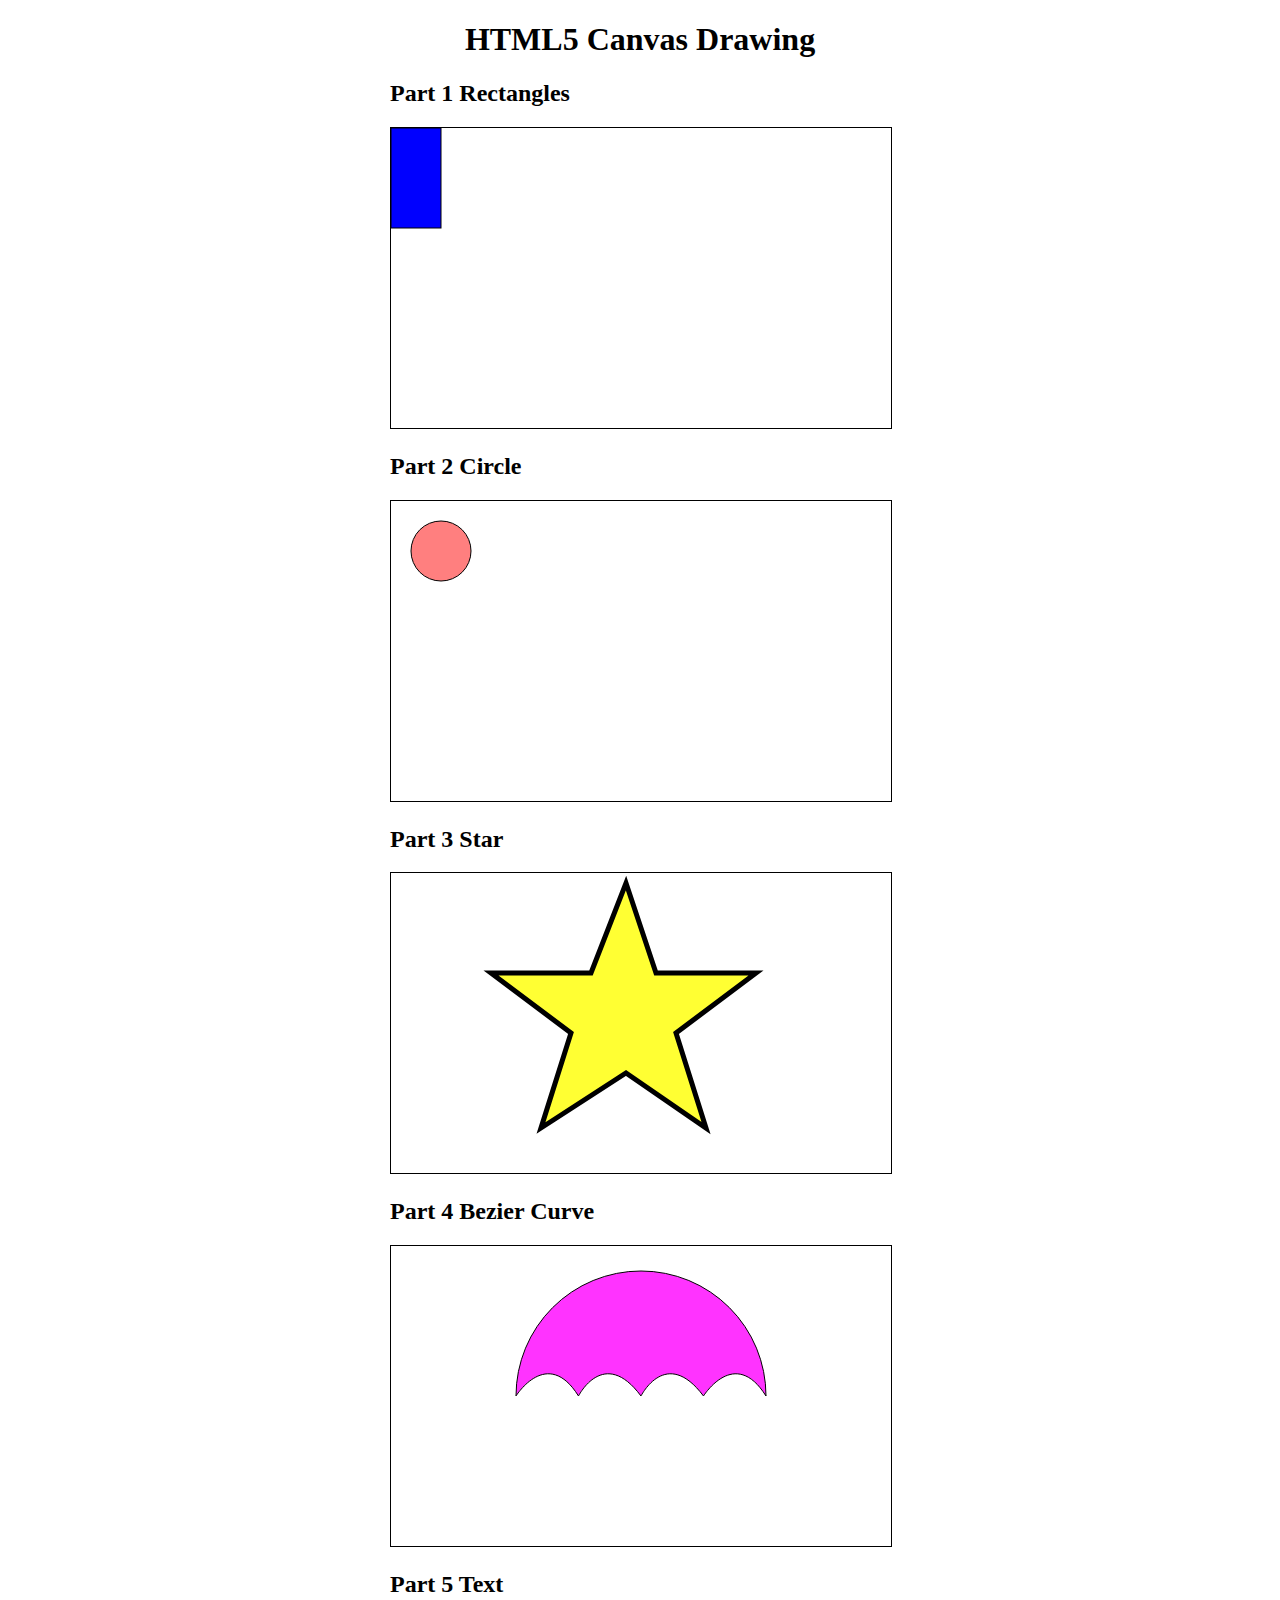
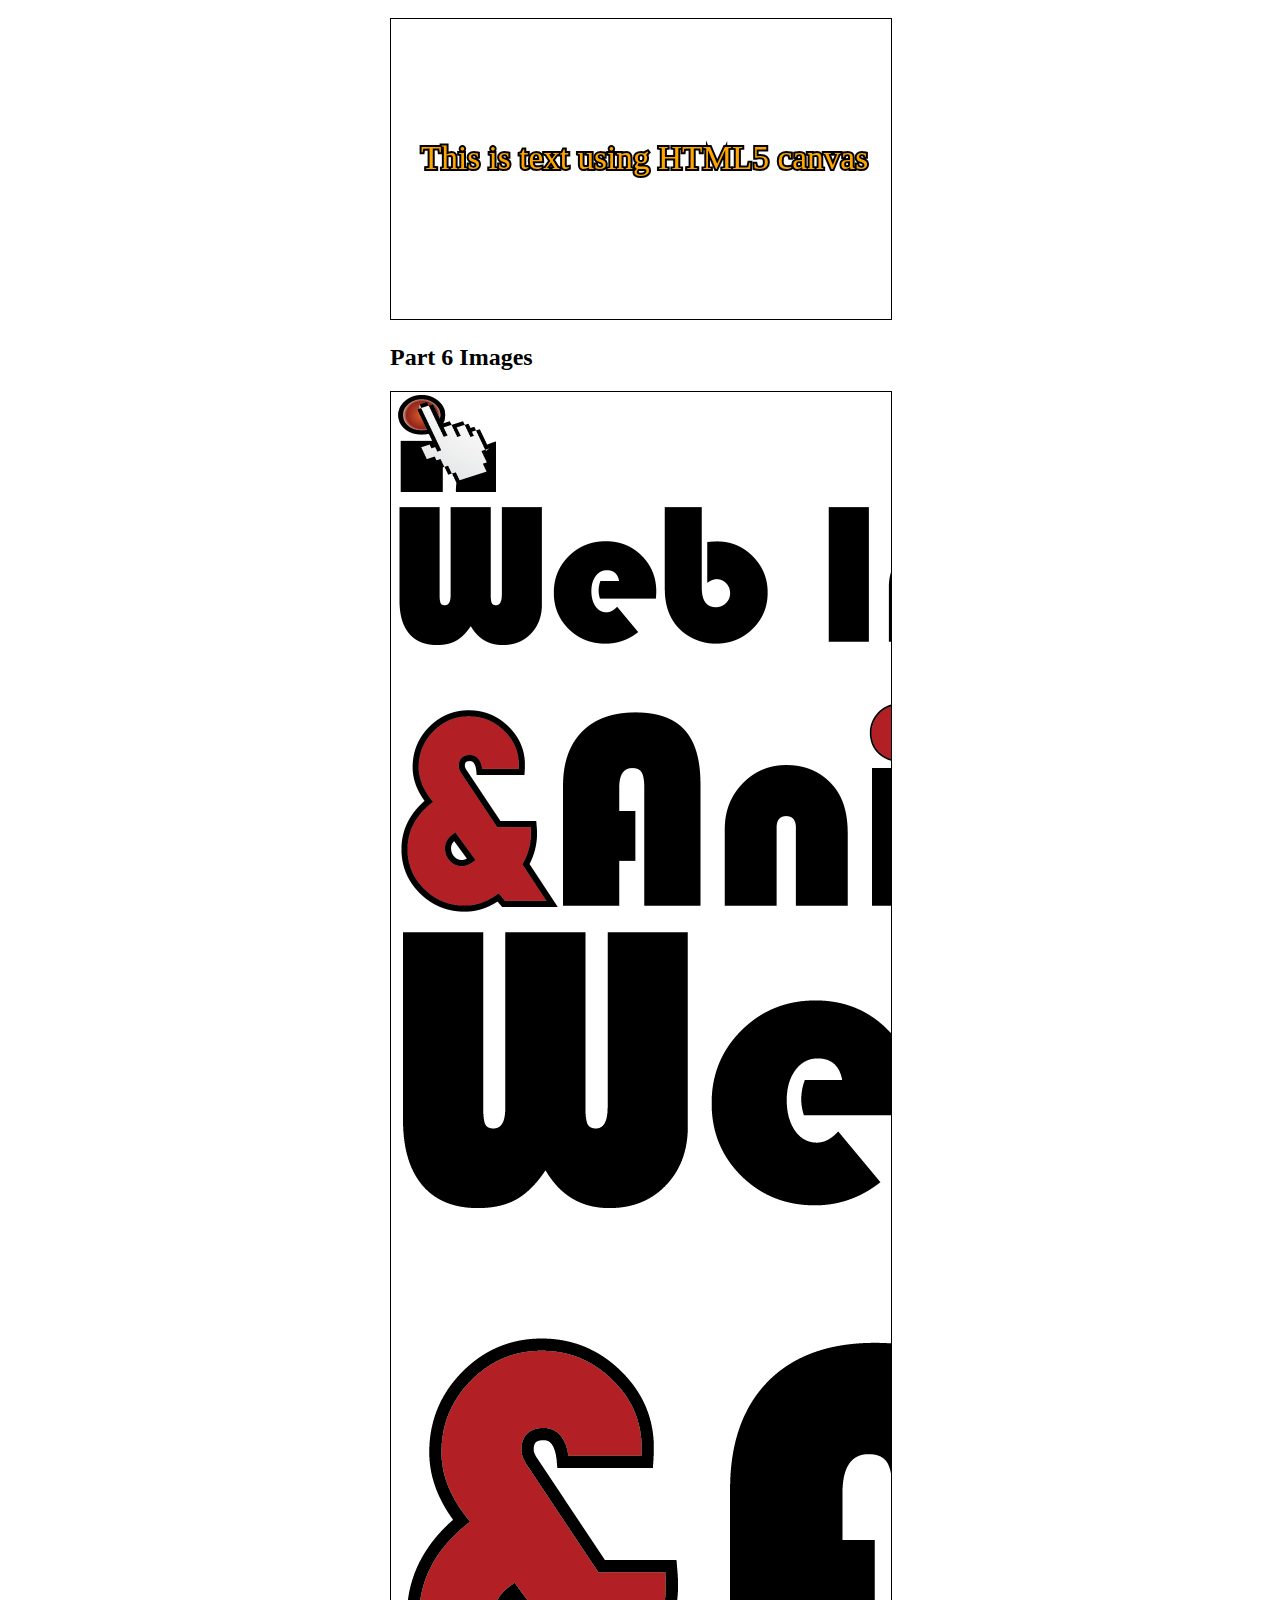
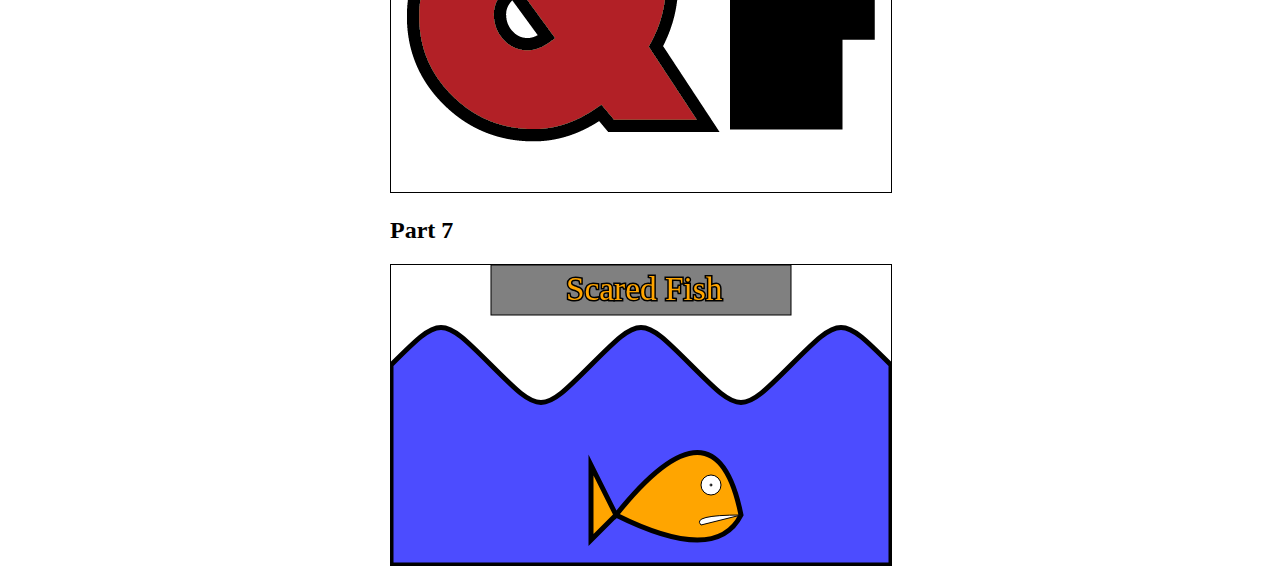
<file: Week1/Homework 1 Files/index.html>
<!doctype html>
<html>
<head>
    <title>HTML5 Drawing</title>
    <script type="text/javascript" src="includes/modernizr.js"></script>
    <script src="js/main.js"></script>
    <style type="text/css"> 
    	body {
    		width: 500px;
	    	margin: 0 auto;
    	}
    	body div h1{
	    	text-align: center;
    	}
	    canvas {
		    border: solid black 1px;
	    }
	    img {
		    display: none;
	    }
    </style>
</head>
<body>
    <div id="container">
        <h1>HTML5 Canvas Drawing</h1>
    </div>
    <!-- created my first ever canvas! -->
    <section>
    <h2>Part 1 Rectangles</h2>
	    <canvas id="canvasPart1" width="500" height="300">
	    	
	    	Your Browser does not support canvas
	    </canvas>
	</section>
	
	<section>
    <h2>Part 2 Circle</h2>
	    <canvas id="canvasPart2" width="500" height="300">
	    	
	    	Your Browser does not support canvas
	    </canvas>
	</section>
	
    <section>
    <h2>Part 3 Star</h2>
	    <canvas id="canvasPart3" width="500" height="300">
	    	
	    	Your Browser does not support canvas
	    </canvas>
	</section>
	
    <section>
    <h2>Part 4 Bezier Curve</h2>
	    <canvas id="canvasPart4" width="500" height="300">
	    	
	    	Your Browser does not support canvas
	    </canvas>
	</section>
	
    <section>
    <h2>Part 5 Text</h2>
	    <canvas id="canvasPart5" width="500" height="300">
	    	
	    	Your Browser does not support canvas
	    </canvas>
	</section>
	
    <section>
    <h2>Part 6 Images</h2>
	    <canvas id="canvasPart6" width="500" height="1400">
	    	
	    	Your Browser does not support canvas
	    </canvas>
	    <img id="img1" src="image/logo.png" alt="logo" width="3300" height="1088">
	</section>
	
    <section>
    <h2>Part 7</h2>
	    <canvas id="canvasPart7" width="500" height="300">
	    	
	    	Your Browser does not support canvas
	    </canvas>
	</section>
	

</body>
</html>
</file>
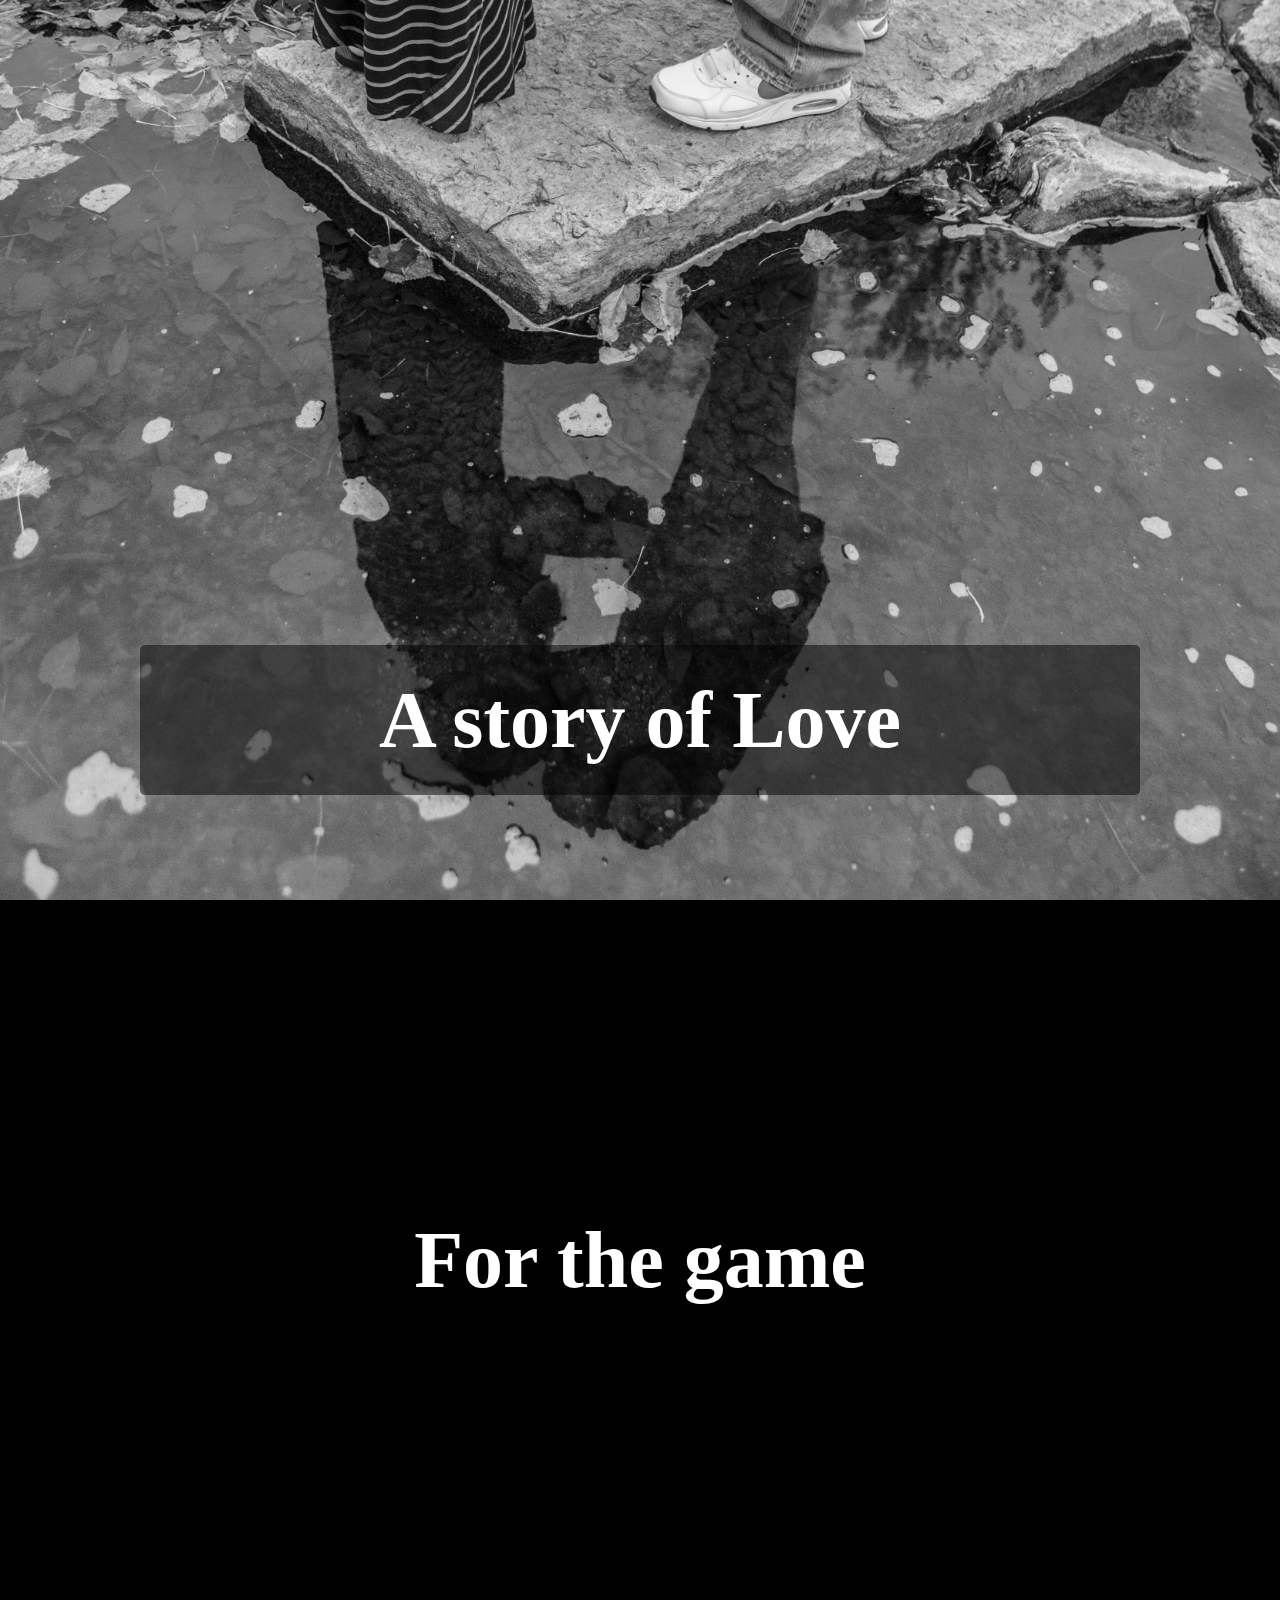
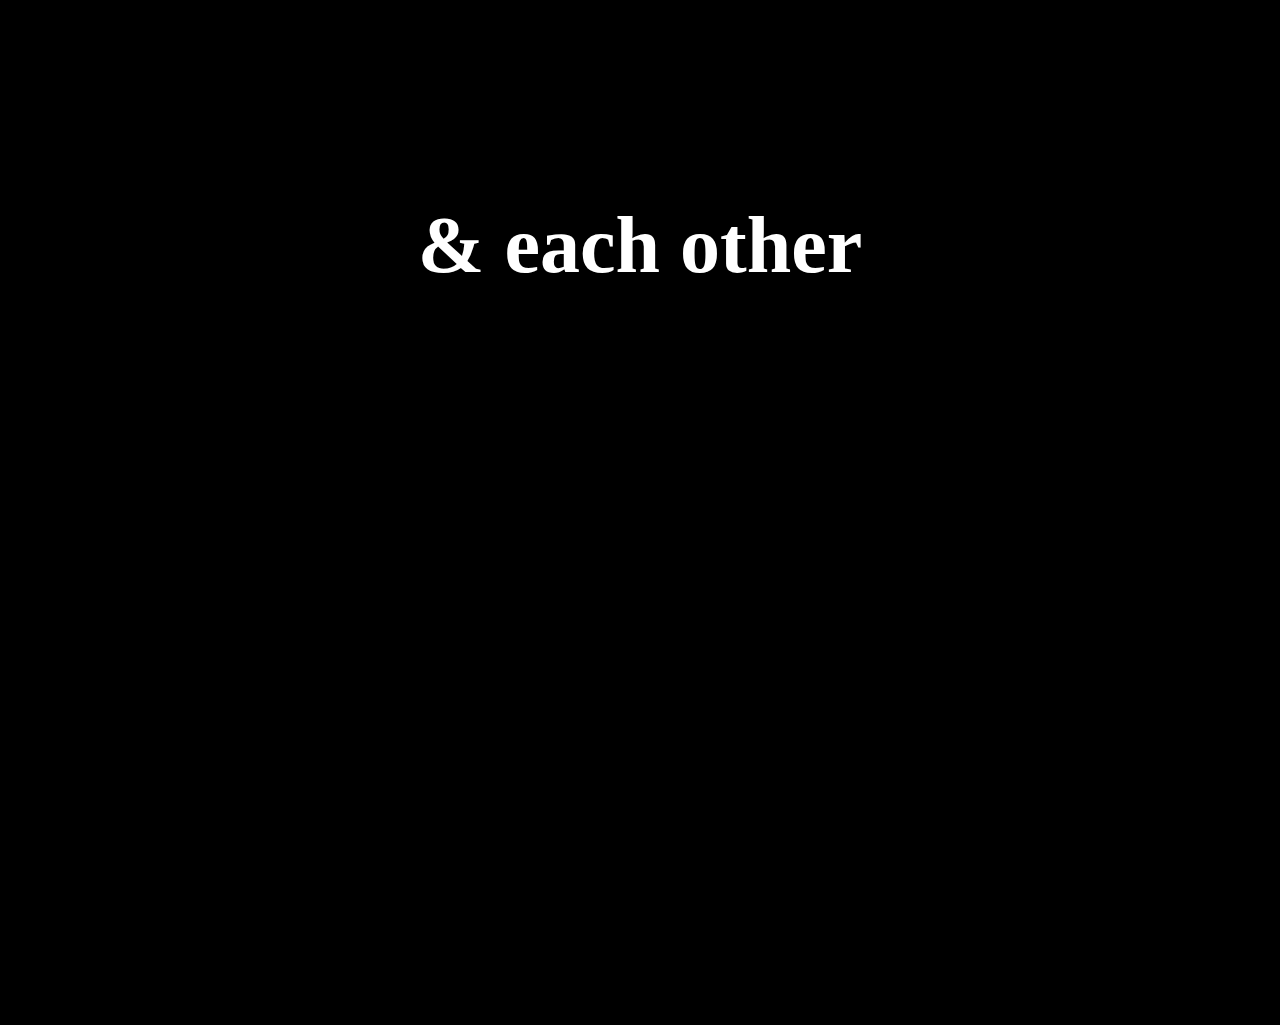
<file: Week3/Example/index.html>
<!doctype html>
<html lang="en">
<head>
	<meta charset="UTF-8" />
	<title>Stellar.JS Demo</title>
	<link rel="stylesheet" href="css/style.css" title="mainStyle" type="text/css" media="screen" charset="utf-8">
	<link rel="stylesheet" href="css/normalize.css" title="normalize" type="text/css" media="screen" charset="utf-8">
	<script src="js/jquery-1.11.0.min.js"></script>
	<script type="text/javascript" src="js/jquery.stellar.min.js"></script>
	<script>
		$(function(){
		    $.stellar({
			    responsive: true,
			    horizontalScrolling: false,
				verticalScrolling: true
				
		    });
		});
	</script>
</head>
<body>
	<div id="wrap">
		<section id="one" class="bgPic" data-stellar-background-ratio=".2">
			<div data-stellar-ratio="3">
				<h1>A story of Love</h1>
			</div>
		</section>
	
		<section id="two" class="bgPic" data-stellar-background-ratio=".3" >
			<div data-stellar-ratio="3">
				<h1>For the game</h1>
			</div>
		</section>
	
		<section id="three" class="bgPic" data-stellar-background-ratio=".5">
			<div data-stellar-ratio="3" >
				<h1>& each other</h1>
			</div>
		</section>
	</div>
		<footer>
			
		</footer>
</body>
</html>
</file>
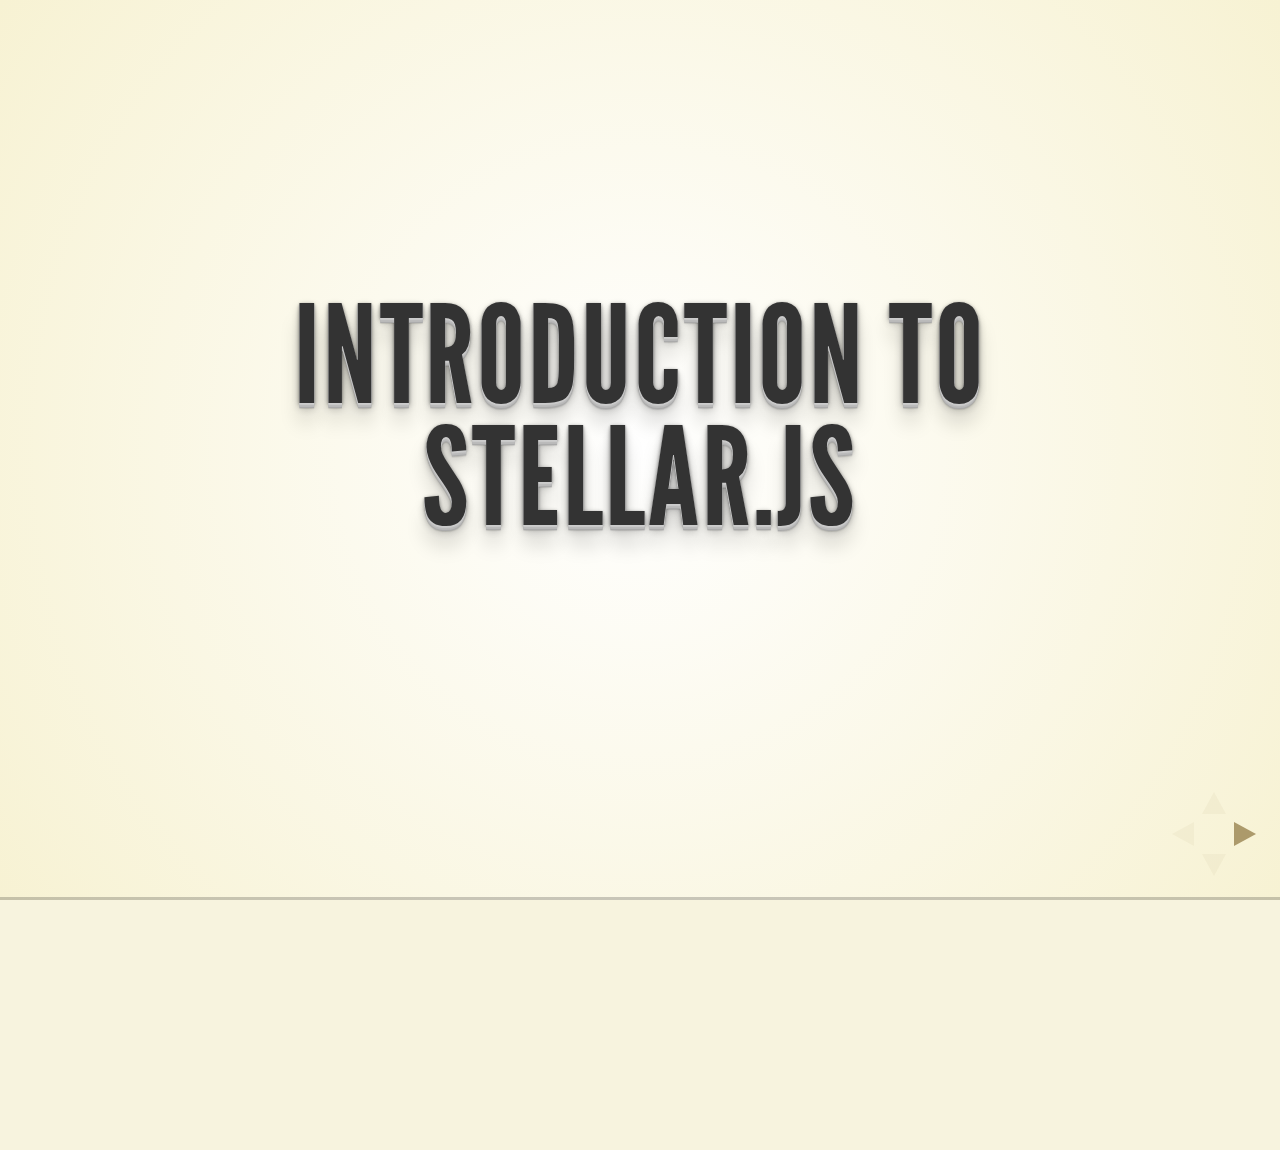
<file: Week3/Presentaion/presentaion.html>
<!doctype html>
<html lang="en">

	<head>
		<meta charset="utf-8">

		<title>reveal.js - The HTML Presentation Framework</title>

		<meta name="description" content="A framework for easily creating beautiful presentations using HTML">
		<meta name="author" content="Hakim El Hattab">

		<meta name="apple-mobile-web-app-capable" content="yes" />
		<meta name="apple-mobile-web-app-status-bar-style" content="black-translucent" />

		<meta name="viewport" content="width=device-width, initial-scale=1.0, maximum-scale=1.0, user-scalable=no">

		<link rel="stylesheet" href="css/reveal.min.css">
		<link rel="stylesheet" href="css/theme/default.css" id="theme">

		<!-- For syntax highlighting -->
		<link rel="stylesheet" href="lib/css/styles/sunburst.css">

		<!-- If the query includes 'print-pdf', use the PDF print sheet -->
		<script>
			document.write( '<link rel="stylesheet" href="css/print/' + ( window.location.search.match( /print-pdf/gi ) ? 'pdf' : 'paper' ) + '.css" type="text/css" media="print">' );
		</script>

		<!--[if lt IE 9]>
		<script src="lib/js/html5shiv.js"></script>
		<![endif]-->
	</head>

	<body>

		<div class="reveal">

			<!-- Any section element inside of this container is displayed as a slide -->
			<div class="slides">
				
                <!--<section> go here-->

                <section>
	                <h1>Introduction to</br>Stellar.js</h1>
                </section>
                
                <section>
	                <h1>So..What is it?</h1>
	                <ul>
			                <li class="fragment">Simple Framework made by Mark Dalgleish</li>
			                <li class="fragment">Creates a smooth Parallaxing effect</li>
			                <li class="fragment">Minimal markup</li>
		                </ul>
                </section>
            
                <section>
	                <h1>First Step</h1>
	                <h3>Initialize Stellar.js</h3>
	                <pre><code>
&lt;script&gt; 
	$(function(){
		$.stellar(); 
	}); 
&lt;/script&gt;
	                </code></pre>
                </section>
                
                <section>
	                <h1>Data-Stellar</h1>
	                <pre><code>
&lt;div data-stellar-background-ratio=&quot;1&quot;&gt;//for background images
&lt;div data-stellar-ratio=&quot;3&quot;&gt;//for div elements
	                </code></pre>
	                
	                <li class="fragment">div elements must be any position other than static to scroll</li>
	                <li class="fragment">For use with background images, you must use background-attachment: fixed</li>
                </section>
                
                <section>
	                <h1>Code</h1>
	                <pre><code>
&lt;div id=&quot;wrap&quot;&gt; 
	&lt;section id=&quot;one&quot; class=&quot;bgPic&quot; data-stellar-background-ratio=&quot;.2&quot;&gt; 
		&lt;div data-stellar-ratio=&quot;3&quot;&gt; 
			&lt;h1&gt;A story of Love&lt;/h1&gt; 
		&lt;/div&gt; 
	&lt;/section&gt; 
	&lt;section id=&quot;two&quot; class=&quot;bgPic&quot; data-stellar-background-ratio=&quot;.3&quot; &gt; 
		&lt;div data-stellar-ratio=&quot;3&quot;&gt; 
			&lt;h1&gt;For the game&lt;/h1&gt; 
		&lt;/div&gt; 
	&lt;/section&gt; 
	&lt;section id=&quot;three&quot; class=&quot;bgPic&quot; data-stellar-background-ratio=&quot;.5&quot;&gt; 
		&lt;div data-stellar-ratio=&quot;3&quot; &gt; 
			&lt;h1&gt;&amp; each other&lt;/h1&gt; 
		&lt;/div&gt; 
	&lt;/section&gt; 
&lt;/div&gt;
	                </code></pre>
                </section>
                
				<section>
	                <h1>Let's see what it does</h1>
                </section>
                
                <section>
	                <h1>Where can I get it?</h1>
	                <li><a href="http://markdalgleish.com/projects/stellar.js/docs/">The Docs</a></li>
                </section>
                

              
    		
                	

			</div>

		</div>

		<script src="lib/js/head.min.js"></script>
		<script src="js/reveal.min.js"></script>

		<script>

			// Full list of configuration options available here:
			// https://github.com/hakimel/reveal.js#configuration
			Reveal.initialize({
				controls: true,
				progress: true,
				history: true,
				center: true,

				theme: Reveal.getQueryHash().theme || 'beige',// available themes are in /css/theme
				transition: Reveal.getQueryHash().transition || 'zoom', // default/cube/page/concave/zoom/linear/fade/none

				// Optional libraries used to extend on reveal.js
				dependencies: [
					{ src: 'lib/js/classList.js', condition: function() { return !document.body.classList; } },
					{ src: 'plugin/markdown/marked.js', condition: function() { return !!document.querySelector( '[data-markdown]' ); } },
					{ src: 'plugin/markdown/markdown.js', condition: function() { return !!document.querySelector( '[data-markdown]' ); } },
					{ src: 'plugin/highlight/highlight.js', async: true, callback: function() { hljs.initHighlightingOnLoad(); } },
					{ src: 'plugin/zoom-js/zoom.js', async: true, condition: function() { return !!document.body.classList; } },
					{ src: 'plugin/notes/notes.js', async: true, condition: function() { return !!document.body.classList; } }
					// { src: 'plugin/search/search.js', async: true, condition: function() { return !!document.body.classList; } }
					// { src: 'plugin/remotes/remotes.js', async: true, condition: function() { return !!document.body.classList; } }
				]
			});

		</script>

		
	</body>
</html>
</file>
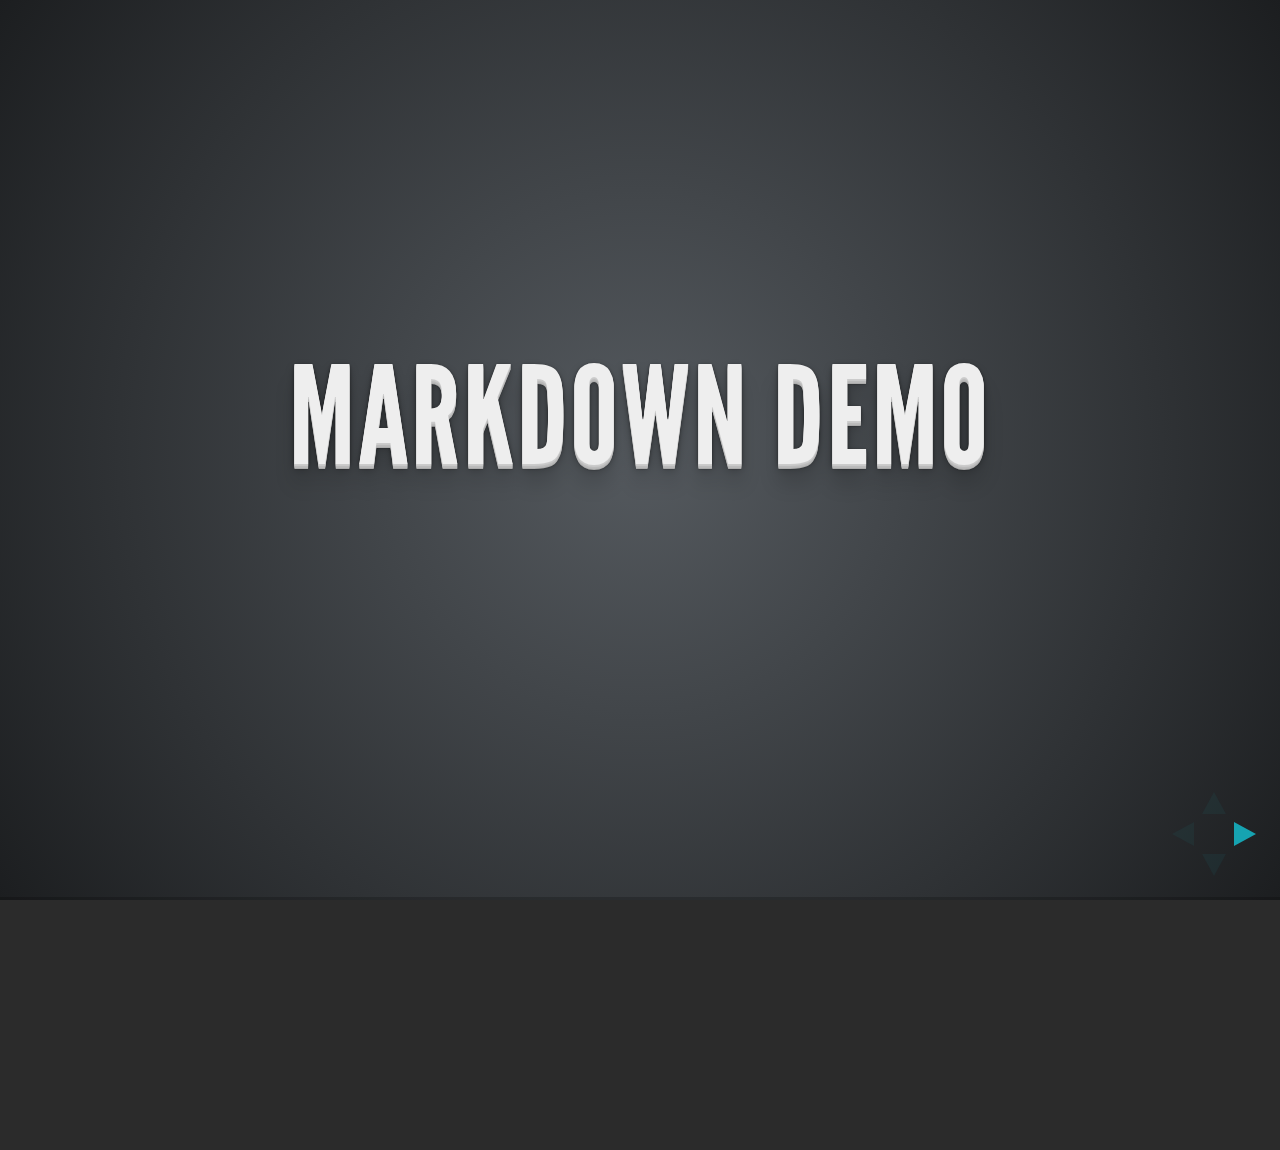
<file: Week3/Presentaion/plugin/markdown/example.html>
<!doctype html>
<html lang="en">

	<head>
		<meta charset="utf-8">

		<title>reveal.js - Markdown Demo</title>

		<link rel="stylesheet" href="../../css/reveal.css">
		<link rel="stylesheet" href="../../css/theme/default.css" id="theme">
	</head>

	<body>

		<div class="reveal">

			<div class="slides">

                <!-- Use external markdown resource, and separate slides by three newlines; vertical slides by two newlines -->
                <section data-markdown="example.md" data-separator="^\n\n\n" data-vertical="^\n\n"></section>

                <!-- Slides are separated by three dashes (quick 'n dirty regular expression) -->
                <section data-markdown data-separator="---">
                    <script type="text/template">
                        ## Demo 1
                        Slide 1
                        ---
                        ## Demo 1
                        Slide 2
                        ---
                        ## Demo 1
                        Slide 3
                    </script>
                </section>

                <!-- Slides are separated by newline + three dashes + newline, vertical slides identical but two dashes -->
                <section data-markdown data-separator="^\n---\n$" data-vertical="^\n--\n$">
                    <script type="text/template">
                        ## Demo 2
                        Slide 1.1

                        --

                        ## Demo 2
                        Slide 1.2

                        ---

                        ## Demo 2
                        Slide 2
                    </script>
                </section>

                <!-- No "extra" slides, since there are no separators defined (so they'll become horizontal rulers) -->
                <section data-markdown>
                    <script type="text/template">
                        A

                        ---

                        B

                        ---

                        C
                    </script>
                </section>

            </div>
		</div>

		<script src="../../lib/js/head.min.js"></script>
		<script src="../../js/reveal.js"></script>

		<script>

			Reveal.initialize({
				controls: true,
				progress: true,
				history: true,
				center: true,

				theme: Reveal.getQueryHash().theme,
				transition: Reveal.getQueryHash().transition || 'default',

				// Optional libraries used to extend on reveal.js
				dependencies: [
					{ src: '../../lib/js/classList.js', condition: function() { return !document.body.classList; } },
					{ src: 'marked.js', condition: function() { return !!document.querySelector( '[data-markdown]' ); } },
					{ src: 'markdown.js', condition: function() { return !!document.querySelector( '[data-markdown]' ); } }
				]
			});

		</script>

	</body>
</html>
</file>
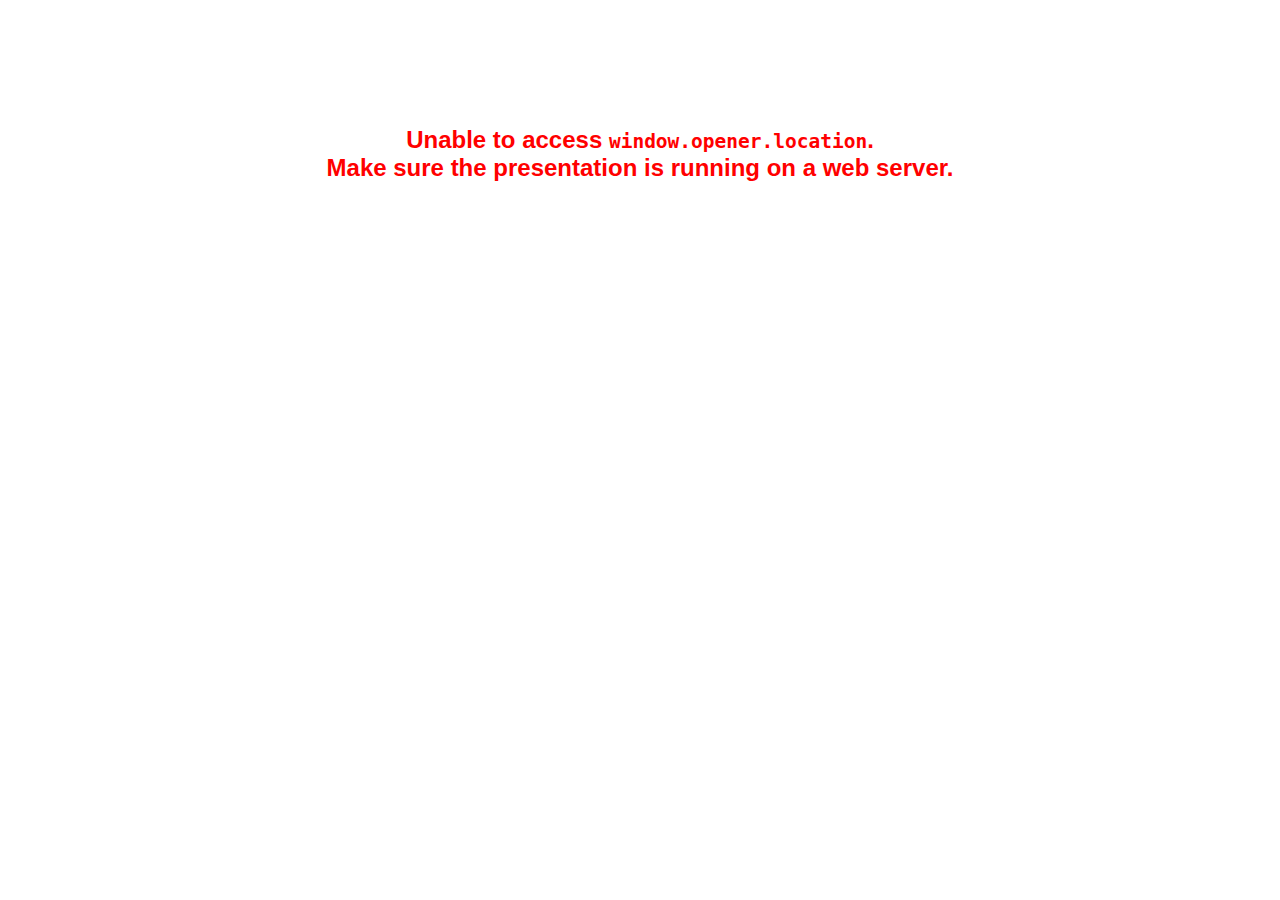
<file: Week3/Presentaion/plugin/notes/notes.html>
<!doctype html>
<html lang="en">
	<head>
		<meta charset="utf-8">

		<title>reveal.js - Slide Notes</title>

		<style>
			body {
				font-family: Helvetica;
			}

			#notes {
				font-size: 24px;
				width: 640px;
				margin-top: 5px;
				clear: left;
			}

			#wrap-current-slide {
				width: 640px;
				height: 512px;
				float: left;
				overflow: hidden;
			}

			#current-slide {
				width: 1280px;
				height: 1024px;
				border: none;

				-webkit-transform-origin: 0 0;
				   -moz-transform-origin: 0 0;
					-ms-transform-origin: 0 0;
					 -o-transform-origin: 0 0;
						transform-origin: 0 0;

				-webkit-transform: scale(0.5);
				   -moz-transform: scale(0.5);
					-ms-transform: scale(0.5);
					 -o-transform: scale(0.5);
						transform: scale(0.5);
			}

			#wrap-next-slide {
				width: 448px;
				height: 358px;
				float: left;
				margin: 0 0 0 10px;
				overflow: hidden;
			}

			#next-slide {
				width: 1280px;
				height: 1024px;
				border: none;

				-webkit-transform-origin: 0 0;
				   -moz-transform-origin: 0 0;
					-ms-transform-origin: 0 0;
					 -o-transform-origin: 0 0;
						transform-origin: 0 0;

				-webkit-transform: scale(0.35);
				   -moz-transform: scale(0.35);
					-ms-transform: scale(0.35);
					 -o-transform: scale(0.35);
						transform: scale(0.35);
			}

			.slides {
				position: relative;
				margin-bottom: 10px;
				border: 1px solid black;
				border-radius: 2px;
				background: rgb(28, 30, 32);
			}

			.slides span {
				position: absolute;
				top: 3px;
				left: 3px;
				font-weight: bold;
				font-size: 14px;
				color: rgba( 255, 255, 255, 0.9 );
			}

			.error {
				font-weight: bold;
				color: red;
				font-size: 1.5em;
				text-align: center;
				margin-top: 10%;
			}

			.error code {
				font-family: monospace;
			}

			.time {
				width: 448px;
				margin: 30px 0 0 10px;
				float: left;
				text-align: center;
				opacity: 0;

				-webkit-transition: opacity 0.4s;
				   -moz-transition: opacity 0.4s;
				     -o-transition: opacity 0.4s;
				        transition: opacity 0.4s;
			}

			.elapsed,
			.clock {
				color: #333;
				font-size: 2em;
				text-align: center;
				display: inline-block;
				padding: 0.5em;
				background-color: #eee;
				border-radius: 10px;
			}

			.elapsed h2,
			.clock h2 {
				font-size: 0.8em;
				line-height: 100%;
				margin: 0;
				color: #aaa;
			}

			.elapsed .mute {
				color: #ddd;
			}

		</style>
	</head>

	<body>

		<div id="wrap-current-slide" class="slides">
			<script>document.write( '<iframe width="1280" height="1024" id="current-slide" src="'+ window.opener.location.href +'"></iframe>' );</script>
		</div>

		<div id="wrap-next-slide" class="slides">
			<script>document.write( '<iframe width="640" height="512" id="next-slide" src="'+ window.opener.location.href +'"></iframe>' );</script>
			<span>UPCOMING:</span>
		</div>

		<div class="time">
			<div class="clock">
				<h2>Time</h2>
				<span id="clock">0:00:00 AM</span>
			</div>
			<div class="elapsed">
				<h2>Elapsed</h2>
				<span id="hours">00</span><span id="minutes">:00</span><span id="seconds">:00</span>
			</div>
		</div>

		<div id="notes"></div>

		<script src="../../plugin/markdown/marked.js"></script>
		<script>

			window.addEventListener( 'load', function() {

				if( window.opener && window.opener.location && window.opener.location.href ) {

					var notes = document.getElementById( 'notes' ),
						currentSlide = document.getElementById( 'current-slide' ),
						nextSlide = document.getElementById( 'next-slide' );

					window.addEventListener( 'message', function( event ) {
						var data = JSON.parse( event.data );
						// No need for updating the notes in case of fragment changes
						if ( data.notes !== undefined) {
							if( data.markdown ) {
								notes.innerHTML = marked( data.notes );
							}
							else {
								notes.innerHTML = data.notes;
							}
						}

						// Showing and hiding fragments
						if( data.fragment === 'next' ) {
							currentSlide.contentWindow.Reveal.nextFragment();
						}
						else if( data.fragment === 'prev' ) {
							currentSlide.contentWindow.Reveal.prevFragment();
						}
						else {
							// Update the note slides
							currentSlide.contentWindow.Reveal.slide( data.indexh, data.indexv );
							nextSlide.contentWindow.Reveal.slide( data.nextindexh, data.nextindexv );
						}

					}, false );

					var start = new Date(),
						timeEl = document.querySelector( '.time' ),
						clockEl = document.getElementById( 'clock' ),
						hoursEl = document.getElementById( 'hours' ),
						minutesEl = document.getElementById( 'minutes' ),
						secondsEl = document.getElementById( 'seconds' );

					setInterval( function() {

						timeEl.style.opacity = 1;

						var diff, hours, minutes, seconds,
							now = new Date();

						diff = now.getTime() - start.getTime();
						hours = Math.floor( diff / ( 1000 * 60 * 60 ) );
						minutes = Math.floor( ( diff / ( 1000 * 60 ) ) % 60 );
						seconds = Math.floor( ( diff / 1000 ) % 60 );

						clockEl.innerHTML = now.toLocaleTimeString();
						hoursEl.innerHTML = zeroPadInteger( hours );
						hoursEl.className = hours > 0 ? "" : "mute";
						minutesEl.innerHTML = ":" + zeroPadInteger( minutes );
						minutesEl.className = minutes > 0 ? "" : "mute";
						secondsEl.innerHTML = ":" + zeroPadInteger( seconds );

					}, 1000 );

					// Navigate the main window when the notes slide changes
					currentSlide.contentWindow.Reveal.addEventListener( 'slidechanged', function( event ) {

						window.opener.Reveal.slide( event.indexh, event.indexv );

					} );

				}
				else {

					document.body.innerHTML =  '<p class="error">Unable to access <code>window.opener.location</code>.<br>Make sure the presentation is running on a web server.</p>';

				}


			}, false );

			function zeroPadInteger( num ) {
				var str = "00" + parseInt( num );
				return str.substring( str.length - 2 );
			}

		</script>
	</body>
</html>
</file>
<file: Week3/Example/css/style.css>
body {
	padding: 0;
	margin: 0;
}

h1 {
	padding: 0;
	margin: 0;
	font-size: 5em;
	color: white;
	text-align: center;
	white-space: nowrap;
	line-height: 150px;
}

#wrap {
	position: relative;
	background: black;
	
}

#one div {
	position: absolute;
	top: 80%;
	left:50%;
	width: 1000px;
	height: 150px;
	margin:  -75px 0 0 -500px;
	border-radius: 5px;
	background: rgba(0,0,0,.5)
}
#two div {
	position: absolute;
	top: 40%;
	left:50%;
	width: 1000px;
	height: 150px;
	margin:  -75px 0 0 -500px;
	border-radius: 5px;
	background: rgba(0,0,0,.5)
}
#three div {
	position: relative;
	top: 5%;
	left:50%;
	width: 1000px;
	height: 150px;
	margin:  -75px 0 0 -500px;
	border-radius: 5px;
	background: rgba(0,0,0,.5)
}


.bgPic {
	background-attachment: fixed;
	min-width: 100%;
	min-height: 900px;
	position: relative;
}



#one {
	background: url(../images/Matt%26KatieYoung_037.jpg)no-repeat fixed;
	background-size: cover;
}
#two {
	background: url(../images/Matt%26KatieYoung_040.jpg)no-repeat fixed;
		background-size: cover;
}
#three {
	background: url(../images/Matt%26KatieYoung_039.jpg)0 -250px no-repeat fixed;
		background-size: cover;
}

footer {
	margin-top:-300px;
	height: 300px;
	background: black;
}
</file>
<file: Week3/Presentaion/css/theme/default.css>
@import url(https://fonts.googleapis.com/css?family=Lato:400,700,400italic,700italic);
/**
 * Default theme for reveal.js.
 *
 * Copyright (C) 2011-2012 Hakim El Hattab, http://hakim.se
 */
@font-face {
  font-family: 'League Gothic';
  src: url("../../lib/font/league_gothic-webfont.eot");
  src: url("../../lib/font/league_gothic-webfont.eot?#iefix") format("embedded-opentype"), url("../../lib/font/league_gothic-webfont.woff") format("woff"), url("../../lib/font/league_gothic-webfont.ttf") format("truetype"), url("../../lib/font/league_gothic-webfont.svg#LeagueGothicRegular") format("svg");
  font-weight: normal;
  font-style: normal; }

/*********************************************
 * GLOBAL STYLES
 *********************************************/
body {
  background: #1c1e20;
  background: -moz-radial-gradient(center, circle cover, #555a5f 0%, #1c1e20 100%);
  background: -webkit-gradient(radial, center center, 0px, center center, 100%, color-stop(0%, #555a5f), color-stop(100%, #1c1e20));
  background: -webkit-radial-gradient(center, circle cover, #555a5f 0%, #1c1e20 100%);
  background: -o-radial-gradient(center, circle cover, #555a5f 0%, #1c1e20 100%);
  background: -ms-radial-gradient(center, circle cover, #555a5f 0%, #1c1e20 100%);
  background: radial-gradient(center, circle cover, #555a5f 0%, #1c1e20 100%);
  background-color: #2b2b2b; }

.reveal {
  font-family: "Lato", sans-serif;
  font-size: 36px;
  font-weight: 200;
  letter-spacing: -0.02em;
  color: #eeeeee; }

::selection {
  color: white;
  background: #ff5e99;
  text-shadow: none; }

/*********************************************
 * HEADERS
 *********************************************/
.reveal h1,
.reveal h2,
.reveal h3,
.reveal h4,
.reveal h5,
.reveal h6 {
  margin: 0 0 20px 0;
  color: #eeeeee;
  font-family: "League Gothic", Impact, sans-serif;
  line-height: 0.9em;
  letter-spacing: 0.02em;
  text-transform: uppercase;
  text-shadow: 0px 0px 6px rgba(0, 0, 0, 0.2); }

.reveal h1 {
  text-shadow: 0 1px 0 #cccccc, 0 2px 0 #c9c9c9, 0 3px 0 #bbbbbb, 0 4px 0 #b9b9b9, 0 5px 0 #aaaaaa, 0 6px 1px rgba(0, 0, 0, 0.1), 0 0 5px rgba(0, 0, 0, 0.1), 0 1px 3px rgba(0, 0, 0, 0.3), 0 3px 5px rgba(0, 0, 0, 0.2), 0 5px 10px rgba(0, 0, 0, 0.25), 0 20px 20px rgba(0, 0, 0, 0.15); }

/*********************************************
 * LINKS
 *********************************************/
.reveal a:not(.image) {
  color: #13daec;
  text-decoration: none;
  -webkit-transition: color .15s ease;
  -moz-transition: color .15s ease;
  -ms-transition: color .15s ease;
  -o-transition: color .15s ease;
  transition: color .15s ease; }

.reveal a:not(.image):hover {
  color: #71e9f4;
  text-shadow: none;
  border: none; }

.reveal .roll span:after {
  color: #fff;
  background: #0d99a5; }

/*********************************************
 * IMAGES
 *********************************************/
.reveal section img {
  margin: 15px 0px;
  background: rgba(255, 255, 255, 0.12);
  border: 4px solid #eeeeee;
  box-shadow: 0 0 10px rgba(0, 0, 0, 0.15);
  -webkit-transition: all .2s linear;
  -moz-transition: all .2s linear;
  -ms-transition: all .2s linear;
  -o-transition: all .2s linear;
  transition: all .2s linear; }

.reveal a:hover img {
  background: rgba(255, 255, 255, 0.2);
  border-color: #13daec;
  box-shadow: 0 0 20px rgba(0, 0, 0, 0.55); }

/*********************************************
 * NAVIGATION CONTROLS
 *********************************************/
.reveal .controls div.navigate-left,
.reveal .controls div.navigate-left.enabled {
  border-right-color: #13daec; }

.reveal .controls div.navigate-right,
.reveal .controls div.navigate-right.enabled {
  border-left-color: #13daec; }

.reveal .controls div.navigate-up,
.reveal .controls div.navigate-up.enabled {
  border-bottom-color: #13daec; }

.reveal .controls div.navigate-down,
.reveal .controls div.navigate-down.enabled {
  border-top-color: #13daec; }

.reveal .controls div.navigate-left.enabled:hover {
  border-right-color: #71e9f4; }

.reveal .controls div.navigate-right.enabled:hover {
  border-left-color: #71e9f4; }

.reveal .controls div.navigate-up.enabled:hover {
  border-bottom-color: #71e9f4; }

.reveal .controls div.navigate-down.enabled:hover {
  border-top-color: #71e9f4; }

/*********************************************
 * PROGRESS BAR
 *********************************************/
.reveal .progress {
  background: rgba(0, 0, 0, 0.2); }

.reveal .progress span {
  background: #13daec;
  -webkit-transition: width 800ms cubic-bezier(0.26, 0.86, 0.44, 0.985);
  -moz-transition: width 800ms cubic-bezier(0.26, 0.86, 0.44, 0.985);
  -ms-transition: width 800ms cubic-bezier(0.26, 0.86, 0.44, 0.985);
  -o-transition: width 800ms cubic-bezier(0.26, 0.86, 0.44, 0.985);
  transition: width 800ms cubic-bezier(0.26, 0.86, 0.44, 0.985); }
</file>
<file: Week3/Presentaion/lib/css/styles/sunburst.css>
/*

Sunburst-like style (c) Vasily Polovnyov <vast@whiteants.net>

*/

pre code {
  display: block; padding: 0.5em;
  background: #000; color: #f8f8f8;
}

pre .comment,
pre .template_comment,
pre .javadoc {
  color: #aeaeae;
  font-style: italic;
}

pre .keyword,
pre .ruby .function .keyword,
pre .request,
pre .status,
pre .nginx .title {
  color: #E28964;
}

pre .function .keyword,
pre .sub .keyword,
pre .method,
pre .list .title {
  color: #99CF50;
}

pre .string,
pre .tag .value,
pre .cdata,
pre .filter .argument,
pre .attr_selector,
pre .apache .cbracket,
pre .date,
pre .tex .command,
pre .coffeescript .attribute {
  color: #65B042;
}

pre .subst {
  color: #DAEFA3;
}

pre .regexp {
  color: #E9C062;
}

pre .title,
pre .sub .identifier,
pre .pi,
pre .tag,
pre .tag .keyword,
pre .decorator,
pre .shebang,
pre .prompt {
  color: #89BDFF;
}

pre .class .title,
pre .haskell .type,
pre .smalltalk .class,
pre .javadoctag,
pre .yardoctag,
pre .phpdoc {
  text-decoration: underline;
}

pre .symbol,
pre .ruby .symbol .string,
pre .number {
  color: #3387CC;
}

pre .params,
pre .variable,
pre .clojure .attribute {
  color: #3E87E3;
}

pre .css .tag,
pre .rules .property,
pre .pseudo,
pre .tex .special {
  color: #CDA869;
}

pre .css .class {
  color: #9B703F;
}

pre .rules .keyword {
  color: #C5AF75;
}

pre .rules .value {
  color: #CF6A4C;
}

pre .css .id {
  color: #8B98AB;
}

pre .annotation,
pre .apache .sqbracket,
pre .nginx .built_in {
  color: #9B859D;
}

pre .preprocessor,
pre .pragma {
  color: #8996A8;
}

pre .hexcolor,
pre .css .value .number {
  color: #DD7B3B;
}

pre .css .function {
  color: #DAD085;
}

pre .diff .header,
pre .chunk,
pre .tex .formula {
  background-color: #0E2231;
  color: #F8F8F8;
  font-style: italic;
}

pre .diff .change {
  background-color: #4A410D;
  color: #F8F8F8;
}

pre .addition {
  background-color: #253B22;
  color: #F8F8F8;
}

pre .deletion {
  background-color: #420E09;
  color: #F8F8F8;
}

pre .coffeescript .javascript,
pre .javascript .xml,
pre .tex .formula,
pre .xml .javascript,
pre .xml .vbscript,
pre .xml .css,
pre .xml .cdata {
  opacity: 0.5;
}
</file>
<file: Week3/Presentaion/css/reveal.css>
@charset "UTF-8";

/*!
 * reveal.js
 * http://lab.hakim.se/reveal-js
 * MIT licensed
 *
 * Copyright (C) 2013 Hakim El Hattab, http://hakim.se
 */


/*********************************************
 * RESET STYLES
 *********************************************/

html, body, .reveal div, .reveal span, .reveal applet, .reveal object, .reveal iframe,
.reveal h1, .reveal h2, .reveal h3, .reveal h4, .reveal h5, .reveal h6, .reveal p, .reveal blockquote, .reveal pre,
.reveal a, .reveal abbr, .reveal acronym, .reveal address, .reveal big, .reveal cite, .reveal code,
.reveal del, .reveal dfn, .reveal em, .reveal img, .reveal ins, .reveal kbd, .reveal q, .reveal s, .reveal samp,
.reveal small, .reveal strike, .reveal strong, .reveal sub, .reveal sup, .reveal tt, .reveal var,
.reveal b, .reveal u, .reveal i, .reveal center,
.reveal dl, .reveal dt, .reveal dd, .reveal ol, .reveal ul, .reveal li,
.reveal fieldset, .reveal form, .reveal label, .reveal legend,
.reveal table, .reveal caption, .reveal tbody, .reveal tfoot, .reveal thead, .reveal tr, .reveal th, .reveal td,
.reveal article, .reveal aside, .reveal canvas, .reveal details, .reveal embed,
.reveal figure, .reveal figcaption, .reveal footer, .reveal header, .reveal hgroup,
.reveal menu, .reveal nav, .reveal output, .reveal ruby, .reveal section, .reveal summary,
.reveal time, .reveal mark, .reveal audio, video {
	margin: 0;
	padding: 0;
	border: 0;
	font-size: 100%;
	font: inherit;
	vertical-align: baseline;
}

.reveal article, .reveal aside, .reveal details, .reveal figcaption, .reveal figure,
.reveal footer, .reveal header, .reveal hgroup, .reveal menu, .reveal nav, .reveal section {
	display: block;
}


/*********************************************
 * GLOBAL STYLES
 *********************************************/

html,
body {
	width: 100%;
	height: 100%;
	overflow: hidden;
}

body {
	position: relative;
	line-height: 1;
}

::selection {
	background: #FF5E99;
	color: #fff;
	text-shadow: none;
}


/*********************************************
 * HEADERS
 *********************************************/

.reveal h1,
.reveal h2,
.reveal h3,
.reveal h4,
.reveal h5,
.reveal h6 {
	-webkit-hyphens: auto;
	   -moz-hyphens: auto;
	        hyphens: auto;

	word-wrap: break-word;
	line-height: 1;
}

.reveal h1 { font-size: 3.77em; }
.reveal h2 { font-size: 2.11em;	}
.reveal h3 { font-size: 1.55em;	}
.reveal h4 { font-size: 1em;	}


/*********************************************
 * VIEW FRAGMENTS
 *********************************************/

.reveal .slides section .fragment {
	opacity: 0;

	-webkit-transition: all .2s ease;
	   -moz-transition: all .2s ease;
	    -ms-transition: all .2s ease;
	     -o-transition: all .2s ease;
	        transition: all .2s ease;
}
	.reveal .slides section .fragment.visible {
		opacity: 1;
	}

.reveal .slides section .fragment.grow {
	opacity: 1;
}
	.reveal .slides section .fragment.grow.visible {
		-webkit-transform: scale( 1.3 );
		   -moz-transform: scale( 1.3 );
		    -ms-transform: scale( 1.3 );
		     -o-transform: scale( 1.3 );
		        transform: scale( 1.3 );
	}

.reveal .slides section .fragment.shrink {
	opacity: 1;
}
	.reveal .slides section .fragment.shrink.visible {
		-webkit-transform: scale( 0.7 );
		   -moz-transform: scale( 0.7 );
		    -ms-transform: scale( 0.7 );
		     -o-transform: scale( 0.7 );
		        transform: scale( 0.7 );
	}

.reveal .slides section .fragment.zoom-in {
	opacity: 0;

	-webkit-transform: scale( 0.1 );
	   -moz-transform: scale( 0.1 );
	    -ms-transform: scale( 0.1 );
	     -o-transform: scale( 0.1 );
	        transform: scale( 0.1 );
}

	.reveal .slides section .fragment.zoom-in.visible {
		opacity: 1;

		-webkit-transform: scale( 1 );
		   -moz-transform: scale( 1 );
		    -ms-transform: scale( 1 );
		     -o-transform: scale( 1 );
		        transform: scale( 1 );
	}

.reveal .slides section .fragment.roll-in {
	opacity: 0;

	-webkit-transform: rotateX( 90deg );
	   -moz-transform: rotateX( 90deg );
	    -ms-transform: rotateX( 90deg );
	     -o-transform: rotateX( 90deg );
	        transform: rotateX( 90deg );
}
	.reveal .slides section .fragment.roll-in.visible {
		opacity: 1;

		-webkit-transform: rotateX( 0 );
		   -moz-transform: rotateX( 0 );
		    -ms-transform: rotateX( 0 );
		     -o-transform: rotateX( 0 );
		        transform: rotateX( 0 );
	}

.reveal .slides section .fragment.fade-out {
	opacity: 1;
}
	.reveal .slides section .fragment.fade-out.visible {
		opacity: 0;
	}

.reveal .slides section .fragment.semi-fade-out {
	opacity: 1;
}
	.reveal .slides section .fragment.semi-fade-out.visible {
		opacity: 0.5;
	}

.reveal .slides section .fragment.highlight-red,
.reveal .slides section .fragment.highlight-green,
.reveal .slides section .fragment.highlight-blue {
	opacity: 1;
}
	.reveal .slides section .fragment.highlight-red.visible {
		color: #ff2c2d
	}
	.reveal .slides section .fragment.highlight-green.visible {
		color: #17ff2e;
	}
	.reveal .slides section .fragment.highlight-blue.visible {
		color: #1b91ff;
	}


/*********************************************
 * DEFAULT ELEMENT STYLES
 *********************************************/

/* Fixes issue in Chrome where italic fonts did not appear when printing to PDF */
.reveal:after {
  content: '';
  font-style: italic;
}

/* Ensure certain elements are never larger than the slide itself */
.reveal img,
.reveal video,
.reveal iframe {
	max-width: 95%;
	max-height: 95%;
}

/** Prevents layering issues in certain browser/transition combinations */
.reveal a {
	position: relative;
}

.reveal strong,
.reveal b {
	font-weight: bold;
}

.reveal em,
.reveal i {
	font-style: italic;
}

.reveal ol,
.reveal ul {
	display: inline-block;

	text-align: left;
	margin: 0 0 0 1em;
}

.reveal ol {
	list-style-type: decimal;
}

.reveal ul {
	list-style-type: disc;
}

.reveal ul ul {
	list-style-type: square;
}

.reveal ul ul ul {
	list-style-type: circle;
}

.reveal ul ul,
.reveal ul ol,
.reveal ol ol,
.reveal ol ul {
	display: block;
	margin-left: 40px;
}

.reveal p {
	margin-bottom: 10px;
	line-height: 1.2em;
}

.reveal q,
.reveal blockquote {
	quotes: none;
}

.reveal blockquote {
	display: block;
	position: relative;
	width: 70%;
	margin: 5px auto;
	padding: 5px;

	font-style: italic;
	background: rgba(255, 255, 255, 0.05);
	box-shadow: 0px 0px 2px rgba(0,0,0,0.2);
}
	.reveal blockquote p:first-child,
	.reveal blockquote p:last-child {
		display: inline-block;
	}

.reveal q {
	font-style: italic;
}

.reveal pre {
	display: block;
	position: relative;
	width: 90%;
	margin: 15px auto;

	text-align: left;
	font-size: 0.55em;
	font-family: monospace;
	line-height: 1.2em;

	word-wrap: break-word;

	box-shadow: 0px 0px 6px rgba(0,0,0,0.3);
}
.reveal code {
	font-family: monospace;
}
.reveal pre code {
	padding: 5px;
	overflow: auto;
	max-height: 400px;
	word-wrap: normal;
}

.reveal table th,
.reveal table td {
	text-align: left;
	padding-right: .3em;
}

.reveal table th {
	text-shadow: rgb(255,255,255) 1px 1px 2px;
}

.reveal sup {
	vertical-align: super;
}
.reveal sub {
	vertical-align: sub;
}

.reveal small {
	display: inline-block;
	font-size: 0.6em;
	line-height: 1.2em;
	vertical-align: top;
}

.reveal small * {
	vertical-align: top;
}


/*********************************************
 * CONTROLS
 *********************************************/

.reveal .controls {
	display: none;
	position: fixed;
	width: 110px;
	height: 110px;
	z-index: 30;
	right: 10px;
	bottom: 10px;
}

.reveal .controls div {
	position: absolute;
	opacity: 0.05;
	width: 0;
	height: 0;
	border: 12px solid transparent;

	-moz-transform: scale(.9999);

	-webkit-transition: all 0.2s ease;
	   -moz-transition: all 0.2s ease;
	    -ms-transition: all 0.2s ease;
	     -o-transition: all 0.2s ease;
	        transition: all 0.2s ease;
}

.reveal .controls div.enabled {
	opacity: 0.7;
	cursor: pointer;
}

.reveal .controls div.enabled:active {
	margin-top: 1px;
}

	.reveal .controls div.navigate-left {
		top: 42px;

		border-right-width: 22px;
		border-right-color: #eee;
	}
		.reveal .controls div.navigate-left.fragmented {
			opacity: 0.3;
		}

	.reveal .controls div.navigate-right {
		left: 74px;
		top: 42px;

		border-left-width: 22px;
		border-left-color: #eee;
	}
		.reveal .controls div.navigate-right.fragmented {
			opacity: 0.3;
		}

	.reveal .controls div.navigate-up {
		left: 42px;

		border-bottom-width: 22px;
		border-bottom-color: #eee;
	}
		.reveal .controls div.navigate-up.fragmented {
			opacity: 0.3;
		}

	.reveal .controls div.navigate-down {
		left: 42px;
		top: 74px;

		border-top-width: 22px;
		border-top-color: #eee;
	}
		.reveal .controls div.navigate-down.fragmented {
			opacity: 0.3;
		}


/*********************************************
 * PROGRESS BAR
 *********************************************/

.reveal .progress {
	position: fixed;
	display: none;
	height: 3px;
	width: 100%;
	bottom: 0;
	left: 0;
	z-index: 10;
}
	.reveal .progress:after {
		content: '';
		display: 'block';
		position: absolute;
		height: 20px;
		width: 100%;
		top: -20px;
	}
	.reveal .progress span {
		display: block;
		height: 100%;
		width: 0px;

		-webkit-transition: width 800ms cubic-bezier(0.260, 0.860, 0.440, 0.985);
		   -moz-transition: width 800ms cubic-bezier(0.260, 0.860, 0.440, 0.985);
		    -ms-transition: width 800ms cubic-bezier(0.260, 0.860, 0.440, 0.985);
		     -o-transition: width 800ms cubic-bezier(0.260, 0.860, 0.440, 0.985);
		        transition: width 800ms cubic-bezier(0.260, 0.860, 0.440, 0.985);
	}


/*********************************************
 * ROLLING LINKS
 *********************************************/

.reveal .roll {
	display: inline-block;
	line-height: 1.2;
	overflow: hidden;

	vertical-align: top;

	-webkit-perspective: 400px;
	   -moz-perspective: 400px;
	    -ms-perspective: 400px;
	        perspective: 400px;

	-webkit-perspective-origin: 50% 50%;
	   -moz-perspective-origin: 50% 50%;
	    -ms-perspective-origin: 50% 50%;
	        perspective-origin: 50% 50%;
}
	.reveal .roll:hover {
		background: none;
		text-shadow: none;
	}
.reveal .roll span {
	display: block;
	position: relative;
	padding: 0 2px;

	pointer-events: none;

	-webkit-transition: all 400ms ease;
	   -moz-transition: all 400ms ease;
	    -ms-transition: all 400ms ease;
	        transition: all 400ms ease;

	-webkit-transform-origin: 50% 0%;
	   -moz-transform-origin: 50% 0%;
	    -ms-transform-origin: 50% 0%;
	        transform-origin: 50% 0%;

	-webkit-transform-style: preserve-3d;
	   -moz-transform-style: preserve-3d;
	    -ms-transform-style: preserve-3d;
	        transform-style: preserve-3d;

	-webkit-backface-visibility: hidden;
	   -moz-backface-visibility: hidden;
	        backface-visibility: hidden;
}
	.reveal .roll:hover span {
	    background: rgba(0,0,0,0.5);

	    -webkit-transform: translate3d( 0px, 0px, -45px ) rotateX( 90deg );
	       -moz-transform: translate3d( 0px, 0px, -45px ) rotateX( 90deg );
	        -ms-transform: translate3d( 0px, 0px, -45px ) rotateX( 90deg );
	            transform: translate3d( 0px, 0px, -45px ) rotateX( 90deg );
	}
.reveal .roll span:after {
	content: attr(data-title);

	display: block;
	position: absolute;
	left: 0;
	top: 0;
	padding: 0 2px;

	-webkit-backface-visibility: hidden;
	   -moz-backface-visibility: hidden;
	        backface-visibility: hidden;

	-webkit-transform-origin: 50% 0%;
	   -moz-transform-origin: 50% 0%;
	    -ms-transform-origin: 50% 0%;
	        transform-origin: 50% 0%;

	-webkit-transform: translate3d( 0px, 110%, 0px ) rotateX( -90deg );
	   -moz-transform: translate3d( 0px, 110%, 0px ) rotateX( -90deg );
	    -ms-transform: translate3d( 0px, 110%, 0px ) rotateX( -90deg );
	        transform: translate3d( 0px, 110%, 0px ) rotateX( -90deg );
}


/*********************************************
 * SLIDES
 *********************************************/

.reveal {
	position: relative;
	width: 100%;
	height: 100%;

	-ms-touch-action: none;
}

.reveal .slides {
	position: absolute;
	width: 100%;
	height: 100%;
	left: 50%;
	top: 50%;

	overflow: visible;
	z-index: 1;
	text-align: center;

	-webkit-transition: -webkit-perspective .4s ease;
	   -moz-transition: -moz-perspective .4s ease;
	    -ms-transition: -ms-perspective .4s ease;
	     -o-transition: -o-perspective .4s ease;
	        transition: perspective .4s ease;

	-webkit-perspective: 600px;
	   -moz-perspective: 600px;
	    -ms-perspective: 600px;
	        perspective: 600px;

	-webkit-perspective-origin: 0px -100px;
	   -moz-perspective-origin: 0px -100px;
	    -ms-perspective-origin: 0px -100px;
	        perspective-origin: 0px -100px;
}

.reveal .slides>section,
.reveal .slides>section>section {
	display: none;
	position: absolute;
	width: 100%;
	padding: 20px 0px;

	z-index: 10;
	line-height: 1.2em;
	font-weight: normal;

	-webkit-transform-style: preserve-3d;
	   -moz-transform-style: preserve-3d;
	    -ms-transform-style: preserve-3d;
	        transform-style: preserve-3d;

	-webkit-transition: -webkit-transform-origin 800ms cubic-bezier(0.260, 0.860, 0.440, 0.985),
						-webkit-transform 800ms cubic-bezier(0.260, 0.860, 0.440, 0.985),
						visibility 800ms cubic-bezier(0.260, 0.860, 0.440, 0.985),
						opacity 800ms cubic-bezier(0.260, 0.860, 0.440, 0.985);
	   -moz-transition: -moz-transform-origin 800ms cubic-bezier(0.260, 0.860, 0.440, 0.985),
						-moz-transform 800ms cubic-bezier(0.260, 0.860, 0.440, 0.985),
						visibility 800ms cubic-bezier(0.260, 0.860, 0.440, 0.985),
						opacity 800ms cubic-bezier(0.260, 0.860, 0.440, 0.985);
	    -ms-transition: -ms-transform-origin 800ms cubic-bezier(0.260, 0.860, 0.440, 0.985),
						-ms-transform 800ms cubic-bezier(0.260, 0.860, 0.440, 0.985),
						visibility 800ms cubic-bezier(0.260, 0.860, 0.440, 0.985),
						opacity 800ms cubic-bezier(0.260, 0.860, 0.440, 0.985);
	     -o-transition: -o-transform-origin 800ms cubic-bezier(0.260, 0.860, 0.440, 0.985),
						-o-transform 800ms cubic-bezier(0.260, 0.860, 0.440, 0.985),
						visibility 800ms cubic-bezier(0.260, 0.860, 0.440, 0.985),
						opacity 800ms cubic-bezier(0.260, 0.860, 0.440, 0.985);
	        transition: transform-origin 800ms cubic-bezier(0.260, 0.860, 0.440, 0.985),
						transform 800ms cubic-bezier(0.260, 0.860, 0.440, 0.985),
						visibility 800ms cubic-bezier(0.260, 0.860, 0.440, 0.985),
						opacity 800ms cubic-bezier(0.260, 0.860, 0.440, 0.985);
}

/* Global transition speed settings */
.reveal[data-transition-speed="fast"] .slides section {
	-webkit-transition-duration: 400ms;
	   -moz-transition-duration: 400ms;
	    -ms-transition-duration: 400ms;
	        transition-duration: 400ms;
}
.reveal[data-transition-speed="slow"] .slides section {
	-webkit-transition-duration: 1200ms;
	   -moz-transition-duration: 1200ms;
	    -ms-transition-duration: 1200ms;
	        transition-duration: 1200ms;
}

/* Slide-specific transition speed overrides */
.reveal .slides section[data-transition-speed="fast"] {
	-webkit-transition-duration: 400ms;
	   -moz-transition-duration: 400ms;
	    -ms-transition-duration: 400ms;
	        transition-duration: 400ms;
}
.reveal .slides section[data-transition-speed="slow"] {
	-webkit-transition-duration: 1200ms;
	   -moz-transition-duration: 1200ms;
	    -ms-transition-duration: 1200ms;
	        transition-duration: 1200ms;
}

.reveal .slides>section {
	left: -50%;
	top: -50%;
}

.reveal .slides>section.stack {
	padding-top: 0;
	padding-bottom: 0;
}

.reveal .slides>section.present,
.reveal .slides>section>section.present {
	display: block;
	z-index: 11;
	opacity: 1;
}

.reveal.center,
.reveal.center .slides,
.reveal.center .slides section {
	min-height: auto !important;
}



/*********************************************
 * DEFAULT TRANSITION
 *********************************************/

.reveal .slides>section[data-transition=default].past,
.reveal .slides>section.past {
	display: block;
	opacity: 0;

	-webkit-transform: translate3d(-100%, 0, 0) rotateY(-90deg) translate3d(-100%, 0, 0);
	   -moz-transform: translate3d(-100%, 0, 0) rotateY(-90deg) translate3d(-100%, 0, 0);
	    -ms-transform: translate3d(-100%, 0, 0) rotateY(-90deg) translate3d(-100%, 0, 0);
	        transform: translate3d(-100%, 0, 0) rotateY(-90deg) translate3d(-100%, 0, 0);
}
.reveal .slides>section[data-transition=default].future,
.reveal .slides>section.future {
	display: block;
	opacity: 0;

	-webkit-transform: translate3d(100%, 0, 0) rotateY(90deg) translate3d(100%, 0, 0);
	   -moz-transform: translate3d(100%, 0, 0) rotateY(90deg) translate3d(100%, 0, 0);
	    -ms-transform: translate3d(100%, 0, 0) rotateY(90deg) translate3d(100%, 0, 0);
	        transform: translate3d(100%, 0, 0) rotateY(90deg) translate3d(100%, 0, 0);
}

.reveal .slides>section>section[data-transition=default].past,
.reveal .slides>section>section.past {
	display: block;
	opacity: 0;

	-webkit-transform: translate3d(0, -300px, 0) rotateX(70deg) translate3d(0, -300px, 0);
	   -moz-transform: translate3d(0, -300px, 0) rotateX(70deg) translate3d(0, -300px, 0);
	    -ms-transform: translate3d(0, -300px, 0) rotateX(70deg) translate3d(0, -300px, 0);
	        transform: translate3d(0, -300px, 0) rotateX(70deg) translate3d(0, -300px, 0);
}
.reveal .slides>section>section[data-transition=default].future,
.reveal .slides>section>section.future {
	display: block;
	opacity: 0;

	-webkit-transform: translate3d(0, 300px, 0) rotateX(-70deg) translate3d(0, 300px, 0);
	   -moz-transform: translate3d(0, 300px, 0) rotateX(-70deg) translate3d(0, 300px, 0);
	    -ms-transform: translate3d(0, 300px, 0) rotateX(-70deg) translate3d(0, 300px, 0);
	        transform: translate3d(0, 300px, 0) rotateX(-70deg) translate3d(0, 300px, 0);
}


/*********************************************
 * CONCAVE TRANSITION
 *********************************************/

.reveal .slides>section[data-transition=concave].past,
.reveal.concave  .slides>section.past {
	-webkit-transform: translate3d(-100%, 0, 0) rotateY(90deg) translate3d(-100%, 0, 0);
	   -moz-transform: translate3d(-100%, 0, 0) rotateY(90deg) translate3d(-100%, 0, 0);
	    -ms-transform: translate3d(-100%, 0, 0) rotateY(90deg) translate3d(-100%, 0, 0);
	        transform: translate3d(-100%, 0, 0) rotateY(90deg) translate3d(-100%, 0, 0);
}
.reveal .slides>section[data-transition=concave].future,
.reveal.concave .slides>section.future {
	-webkit-transform: translate3d(100%, 0, 0) rotateY(-90deg) translate3d(100%, 0, 0);
	   -moz-transform: translate3d(100%, 0, 0) rotateY(-90deg) translate3d(100%, 0, 0);
	    -ms-transform: translate3d(100%, 0, 0) rotateY(-90deg) translate3d(100%, 0, 0);
	        transform: translate3d(100%, 0, 0) rotateY(-90deg) translate3d(100%, 0, 0);
}

.reveal .slides>section>section[data-transition=concave].past,
.reveal.concave .slides>section>section.past {
	-webkit-transform: translate3d(0, -80%, 0) rotateX(-70deg) translate3d(0, -80%, 0);
	   -moz-transform: translate3d(0, -80%, 0) rotateX(-70deg) translate3d(0, -80%, 0);
	    -ms-transform: translate3d(0, -80%, 0) rotateX(-70deg) translate3d(0, -80%, 0);
	        transform: translate3d(0, -80%, 0) rotateX(-70deg) translate3d(0, -80%, 0);
}
.reveal .slides>section>section[data-transition=concave].future,
.reveal.concave .slides>section>section.future {
	-webkit-transform: translate3d(0, 80%, 0) rotateX(70deg) translate3d(0, 80%, 0);
	   -moz-transform: translate3d(0, 80%, 0) rotateX(70deg) translate3d(0, 80%, 0);
	    -ms-transform: translate3d(0, 80%, 0) rotateX(70deg) translate3d(0, 80%, 0);
	        transform: translate3d(0, 80%, 0) rotateX(70deg) translate3d(0, 80%, 0);
}


/*********************************************
 * ZOOM TRANSITION
 *********************************************/

.reveal .slides>section[data-transition=zoom].past,
.reveal.zoom .slides>section.past {
	opacity: 0;
	visibility: hidden;

	-webkit-transform: scale(16);
	   -moz-transform: scale(16);
	    -ms-transform: scale(16);
	     -o-transform: scale(16);
	        transform: scale(16);
}
.reveal .slides>section[data-transition=zoom].future,
.reveal.zoom .slides>section.future {
	opacity: 0;
	visibility: hidden;

	-webkit-transform: scale(0.2);
	   -moz-transform: scale(0.2);
	    -ms-transform: scale(0.2);
	     -o-transform: scale(0.2);
	        transform: scale(0.2);
}

.reveal .slides>section>section[data-transition=zoom].past,
.reveal.zoom .slides>section>section.past {
	-webkit-transform: translate(0, -150%);
	   -moz-transform: translate(0, -150%);
	    -ms-transform: translate(0, -150%);
	     -o-transform: translate(0, -150%);
	        transform: translate(0, -150%);
}
.reveal .slides>section>section[data-transition=zoom].future,
.reveal.zoom .slides>section>section.future {
	-webkit-transform: translate(0, 150%);
	   -moz-transform: translate(0, 150%);
	    -ms-transform: translate(0, 150%);
	     -o-transform: translate(0, 150%);
	        transform: translate(0, 150%);
}


/*********************************************
 * LINEAR TRANSITION
 *********************************************/

.reveal.linear section {
	-webkit-backface-visibility: hidden;
	   -moz-backface-visibility: hidden;
	    -ms-backface-visibility: hidden;
	        backface-visibility: hidden;
}

.reveal .slides>section[data-transition=linear].past,
.reveal.linear .slides>section.past {
	-webkit-transform: translate(-150%, 0);
	   -moz-transform: translate(-150%, 0);
	    -ms-transform: translate(-150%, 0);
	     -o-transform: translate(-150%, 0);
	        transform: translate(-150%, 0);
}
.reveal .slides>section[data-transition=linear].future,
.reveal.linear .slides>section.future {
	-webkit-transform: translate(150%, 0);
	   -moz-transform: translate(150%, 0);
	    -ms-transform: translate(150%, 0);
	     -o-transform: translate(150%, 0);
	        transform: translate(150%, 0);
}

.reveal .slides>section>section[data-transition=linear].past,
.reveal.linear .slides>section>section.past {
	-webkit-transform: translate(0, -150%);
	   -moz-transform: translate(0, -150%);
	    -ms-transform: translate(0, -150%);
	     -o-transform: translate(0, -150%);
	        transform: translate(0, -150%);
}
.reveal .slides>section>section[data-transition=linear].future,
.reveal.linear .slides>section>section.future {
	-webkit-transform: translate(0, 150%);
	   -moz-transform: translate(0, 150%);
	    -ms-transform: translate(0, 150%);
	     -o-transform: translate(0, 150%);
	        transform: translate(0, 150%);
}


/*********************************************
 * CUBE TRANSITION
 *********************************************/

.reveal.cube .slides {
	-webkit-perspective: 1300px;
	   -moz-perspective: 1300px;
	    -ms-perspective: 1300px;
	        perspective: 1300px;
}

.reveal.cube .slides section {
	padding: 30px;
	min-height: 700px;

	-webkit-backface-visibility: hidden;
	   -moz-backface-visibility: hidden;
	    -ms-backface-visibility: hidden;
	        backface-visibility: hidden;

	-webkit-box-sizing: border-box;
	   -moz-box-sizing: border-box;
	        box-sizing: border-box;
}
	.reveal.center.cube .slides section {
		min-height: auto;
	}
	.reveal.cube .slides section:not(.stack):before {
		content: '';
		position: absolute;
		display: block;
		width: 100%;
		height: 100%;
		left: 0;
		top: 0;
		background: rgba(0,0,0,0.1);
		border-radius: 4px;

		-webkit-transform: translateZ( -20px );
		   -moz-transform: translateZ( -20px );
		    -ms-transform: translateZ( -20px );
		     -o-transform: translateZ( -20px );
		        transform: translateZ( -20px );
	}
	.reveal.cube .slides section:not(.stack):after {
		content: '';
		position: absolute;
		display: block;
		width: 90%;
		height: 30px;
		left: 5%;
		bottom: 0;
		background: none;
		z-index: 1;

		border-radius: 4px;
		box-shadow: 0px 95px 25px rgba(0,0,0,0.2);

		-webkit-transform: translateZ(-90px) rotateX( 65deg );
		   -moz-transform: translateZ(-90px) rotateX( 65deg );
		    -ms-transform: translateZ(-90px) rotateX( 65deg );
		     -o-transform: translateZ(-90px) rotateX( 65deg );
		        transform: translateZ(-90px) rotateX( 65deg );
	}

.reveal.cube .slides>section.stack {
	padding: 0;
	background: none;
}

.reveal.cube .slides>section.past {
	-webkit-transform-origin: 100% 0%;
	   -moz-transform-origin: 100% 0%;
	    -ms-transform-origin: 100% 0%;
	        transform-origin: 100% 0%;

	-webkit-transform: translate3d(-100%, 0, 0) rotateY(-90deg);
	   -moz-transform: translate3d(-100%, 0, 0) rotateY(-90deg);
	    -ms-transform: translate3d(-100%, 0, 0) rotateY(-90deg);
	        transform: translate3d(-100%, 0, 0) rotateY(-90deg);
}

.reveal.cube .slides>section.future {
	-webkit-transform-origin: 0% 0%;
	   -moz-transform-origin: 0% 0%;
	    -ms-transform-origin: 0% 0%;
	        transform-origin: 0% 0%;

	-webkit-transform: translate3d(100%, 0, 0) rotateY(90deg);
	   -moz-transform: translate3d(100%, 0, 0) rotateY(90deg);
	    -ms-transform: translate3d(100%, 0, 0) rotateY(90deg);
	        transform: translate3d(100%, 0, 0) rotateY(90deg);
}

.reveal.cube .slides>section>section.past {
	-webkit-transform-origin: 0% 100%;
	   -moz-transform-origin: 0% 100%;
	    -ms-transform-origin: 0% 100%;
	        transform-origin: 0% 100%;

	-webkit-transform: translate3d(0, -100%, 0) rotateX(90deg);
	   -moz-transform: translate3d(0, -100%, 0) rotateX(90deg);
	    -ms-transform: translate3d(0, -100%, 0) rotateX(90deg);
	        transform: translate3d(0, -100%, 0) rotateX(90deg);
}

.reveal.cube .slides>section>section.future {
	-webkit-transform-origin: 0% 0%;
	   -moz-transform-origin: 0% 0%;
	    -ms-transform-origin: 0% 0%;
	        transform-origin: 0% 0%;

	-webkit-transform: translate3d(0, 100%, 0) rotateX(-90deg);
	   -moz-transform: translate3d(0, 100%, 0) rotateX(-90deg);
	    -ms-transform: translate3d(0, 100%, 0) rotateX(-90deg);
	        transform: translate3d(0, 100%, 0) rotateX(-90deg);
}


/*********************************************
 * PAGE TRANSITION
 *********************************************/

.reveal.page .slides {
	-webkit-perspective-origin: 0% 50%;
	   -moz-perspective-origin: 0% 50%;
	    -ms-perspective-origin: 0% 50%;
	        perspective-origin: 0% 50%;

	-webkit-perspective: 3000px;
	   -moz-perspective: 3000px;
	    -ms-perspective: 3000px;
	        perspective: 3000px;
}

.reveal.page .slides section {
	padding: 30px;
	min-height: 700px;

	-webkit-box-sizing: border-box;
	   -moz-box-sizing: border-box;
	        box-sizing: border-box;
}
	.reveal.page .slides section.past {
		z-index: 12;
	}
	.reveal.page .slides section:not(.stack):before {
		content: '';
		position: absolute;
		display: block;
		width: 100%;
		height: 100%;
		left: 0;
		top: 0;
		background: rgba(0,0,0,0.1);

		-webkit-transform: translateZ( -20px );
		   -moz-transform: translateZ( -20px );
		    -ms-transform: translateZ( -20px );
		     -o-transform: translateZ( -20px );
		        transform: translateZ( -20px );
	}
	.reveal.page .slides section:not(.stack):after {
		content: '';
		position: absolute;
		display: block;
		width: 90%;
		height: 30px;
		left: 5%;
		bottom: 0;
		background: none;
		z-index: 1;

		border-radius: 4px;
		box-shadow: 0px 95px 25px rgba(0,0,0,0.2);

		-webkit-transform: translateZ(-90px) rotateX( 65deg );
	}

.reveal.page .slides>section.stack {
	padding: 0;
	background: none;
}

.reveal.page .slides>section.past {
	-webkit-transform-origin: 0% 0%;
	   -moz-transform-origin: 0% 0%;
	    -ms-transform-origin: 0% 0%;
	        transform-origin: 0% 0%;

	-webkit-transform: translate3d(-40%, 0, 0) rotateY(-80deg);
	   -moz-transform: translate3d(-40%, 0, 0) rotateY(-80deg);
	    -ms-transform: translate3d(-40%, 0, 0) rotateY(-80deg);
	        transform: translate3d(-40%, 0, 0) rotateY(-80deg);
}

.reveal.page .slides>section.future {
	-webkit-transform-origin: 100% 0%;
	   -moz-transform-origin: 100% 0%;
	    -ms-transform-origin: 100% 0%;
	        transform-origin: 100% 0%;

	-webkit-transform: translate3d(0, 0, 0);
	   -moz-transform: translate3d(0, 0, 0);
	    -ms-transform: translate3d(0, 0, 0);
	        transform: translate3d(0, 0, 0);
}

.reveal.page .slides>section>section.past {
	-webkit-transform-origin: 0% 0%;
	   -moz-transform-origin: 0% 0%;
	    -ms-transform-origin: 0% 0%;
	        transform-origin: 0% 0%;

	-webkit-transform: translate3d(0, -40%, 0) rotateX(80deg);
	   -moz-transform: translate3d(0, -40%, 0) rotateX(80deg);
	    -ms-transform: translate3d(0, -40%, 0) rotateX(80deg);
	        transform: translate3d(0, -40%, 0) rotateX(80deg);
}

.reveal.page .slides>section>section.future {
	-webkit-transform-origin: 0% 100%;
	   -moz-transform-origin: 0% 100%;
	    -ms-transform-origin: 0% 100%;
	        transform-origin: 0% 100%;

	-webkit-transform: translate3d(0, 0, 0);
	   -moz-transform: translate3d(0, 0, 0);
	    -ms-transform: translate3d(0, 0, 0);
	        transform: translate3d(0, 0, 0);
}


/*********************************************
 * FADE TRANSITION
 *********************************************/

.reveal .slides section[data-transition=fade],
.reveal.fade .slides section,
.reveal.fade .slides>section>section {
    -webkit-transform: none;
	   -moz-transform: none;
	    -ms-transform: none;
	     -o-transform: none;
	        transform: none;

	-webkit-transition: opacity 0.5s;
	   -moz-transition: opacity 0.5s;
	    -ms-transition: opacity 0.5s;
	     -o-transition: opacity 0.5s;
	        transition: opacity 0.5s;
}


.reveal.fade.overview .slides section,
.reveal.fade.overview .slides>section>section,
.reveal.fade.exit-overview .slides section,
.reveal.fade.exit-overview .slides>section>section {
	-webkit-transition: none;
	   -moz-transition: none;
	    -ms-transition: none;
	     -o-transition: none;
	        transition: none;
}


/*********************************************
 * NO TRANSITION
 *********************************************/

.reveal .slides section[data-transition=none],
.reveal.none .slides section {
	-webkit-transform: none;
	   -moz-transform: none;
	    -ms-transform: none;
	     -o-transform: none;
	        transform: none;

	-webkit-transition: none;
	   -moz-transition: none;
	    -ms-transition: none;
	     -o-transition: none;
	        transition: none;
}


/*********************************************
 * OVERVIEW
 *********************************************/

.reveal.overview .slides {
	-webkit-perspective-origin: 0% 0%;
	   -moz-perspective-origin: 0% 0%;
	    -ms-perspective-origin: 0% 0%;
	        perspective-origin: 0% 0%;

	-webkit-perspective: 700px;
	   -moz-perspective: 700px;
	    -ms-perspective: 700px;
	        perspective: 700px;
}

.reveal.overview .slides section {
	height: 600px;
	overflow: hidden;
	opacity: 1!important;
	visibility: visible!important;
	cursor: pointer;
	background: rgba(0,0,0,0.1);
}
.reveal.overview .slides section .fragment {
	opacity: 1;
}
.reveal.overview .slides section:after,
.reveal.overview .slides section:before {
	display: none !important;
}
.reveal.overview .slides section>section {
	opacity: 1;
	cursor: pointer;
}
	.reveal.overview .slides section:hover {
		background: rgba(0,0,0,0.3);
	}
	.reveal.overview .slides section.present {
		background: rgba(0,0,0,0.3);
	}
.reveal.overview .slides>section.stack {
	padding: 0;
	background: none;
	overflow: visible;
}


/*********************************************
 * PAUSED MODE
 *********************************************/

.reveal .pause-overlay {
	position: absolute;
	top: 0;
	left: 0;
	width: 100%;
	height: 100%;
	background: black;
	visibility: hidden;
	opacity: 0;
	z-index: 100;

	-webkit-transition: all 1s ease;
	   -moz-transition: all 1s ease;
	    -ms-transition: all 1s ease;
	     -o-transition: all 1s ease;
	        transition: all 1s ease;
}
.reveal.paused .pause-overlay {
	visibility: visible;
	opacity: 1;
}


/*********************************************
 * FALLBACK
 *********************************************/

.no-transforms {
	overflow-y: auto;
}

.no-transforms .reveal .slides {
	position: relative;
	width: 80%;
	height: auto !important;
	top: 0;
	left: 50%;
	margin: 0;
	text-align: center;
}

.no-transforms .reveal .controls,
.no-transforms .reveal .progress {
	display: none !important;
}

.no-transforms .reveal .slides section {
	display: block !important;
	opacity: 1 !important;
	position: relative !important;
	height: auto;
	min-height: auto;
	top: 0;
	left: -50%;
	margin: 70px 0;

	-webkit-transform: none;
	   -moz-transform: none;
	    -ms-transform: none;
	     -o-transform: none;
	        transform: none;
}

.no-transforms .reveal .slides section section {
	left: 0;
}

.reveal .no-transition,
.reveal .no-transition * {
	-webkit-transition: none !important;
	   -moz-transition: none !important;
	    -ms-transition: none !important;
	     -o-transition: none !important;
	        transition: none !important;
}


/*********************************************
 * BACKGROUND STATES [DEPRECATED]
 *********************************************/

.reveal .state-background {
	position: absolute;
	width: 100%;
	height: 100%;
	background: rgba( 0, 0, 0, 0 );

	-webkit-transition: background 800ms ease;
	   -moz-transition: background 800ms ease;
	    -ms-transition: background 800ms ease;
	     -o-transition: background 800ms ease;
	        transition: background 800ms ease;
}
.alert .reveal .state-background {
	background: rgba( 200, 50, 30, 0.6 );
}
.soothe .reveal .state-background {
	background: rgba( 50, 200, 90, 0.4 );
}
.blackout .reveal .state-background {
	background: rgba( 0, 0, 0, 0.6 );
}
.whiteout .reveal .state-background {
	background: rgba( 255, 255, 255, 0.6 );
}
.cobalt .reveal .state-background {
	background: rgba( 22, 152, 213, 0.6 );
}
.mint .reveal .state-background {
	background: rgba( 22, 213, 75, 0.6 );
}
.submerge .reveal .state-background {
	background: rgba( 12, 25, 77, 0.6);
}
.lila .reveal .state-background {
	background: rgba( 180, 50, 140, 0.6 );
}
.sunset .reveal .state-background {
	background: rgba( 255, 122, 0, 0.6 );
}


/*********************************************
 * PER-SLIDE BACKGROUNDS
 *********************************************/

.reveal>.backgrounds {
	position: absolute;
	width: 100%;
	height: 100%;
}
	.reveal .slide-background {
		position: absolute;
		width: 100%;
		height: 100%;
		opacity: 0;
		visibility: hidden;

		background-color: rgba( 0, 0, 0, 0 );
		background-position: 50% 50%;
		background-repeat: no-repeat;
		background-size: cover;

		-webkit-transition: all 600ms cubic-bezier(0.260, 0.860, 0.440, 0.985);
		   -moz-transition: all 600ms cubic-bezier(0.260, 0.860, 0.440, 0.985);
		    -ms-transition: all 600ms cubic-bezier(0.260, 0.860, 0.440, 0.985);
		     -o-transition: all 600ms cubic-bezier(0.260, 0.860, 0.440, 0.985);
		        transition: all 600ms cubic-bezier(0.260, 0.860, 0.440, 0.985);
	}
	.reveal .slide-background.present {
		opacity: 1;
		visibility: visible;
	}

	.print-pdf .reveal .slide-background {
		opacity: 1 !important;
		visibility: visible !important;
	}

/* Linear sliding transition style */
.reveal[data-background-transition=slide]>.backgrounds .slide-background,
.reveal>.backgrounds .slide-background[data-background-transition=slide] {
	opacity: 1;

	-webkit-backface-visibility: hidden;
	   -moz-backface-visibility: hidden;
	    -ms-backface-visibility: hidden;
	        backface-visibility: hidden;

	-webkit-transition-duration: 800ms;
	   -moz-transition-duration: 800ms;
	    -ms-transition-duration: 800ms;
	     -o-transition-duration: 800ms;
	        transition-duration: 800ms;
}
	.reveal[data-background-transition=slide]>.backgrounds .slide-background.past,
	.reveal>.backgrounds .slide-background.past[data-background-transition=slide] {
		-webkit-transform: translate(-100%, 0);
		   -moz-transform: translate(-100%, 0);
		    -ms-transform: translate(-100%, 0);
		     -o-transform: translate(-100%, 0);
		        transform: translate(-100%, 0);
	}
	.reveal[data-background-transition=slide]>.backgrounds .slide-background.future,
	.reveal>.backgrounds .slide-background.future[data-background-transition=slide] {
		-webkit-transform: translate(100%, 0);
		   -moz-transform: translate(100%, 0);
		    -ms-transform: translate(100%, 0);
		     -o-transform: translate(100%, 0);
		        transform: translate(100%, 0);
	}

	.reveal[data-background-transition=slide]>.backgrounds .slide-background>.slide-background.past,
	.reveal>.backgrounds .slide-background>.slide-background.past[data-background-transition=slide] {
		-webkit-transform: translate(0, -100%);
		   -moz-transform: translate(0, -100%);
		    -ms-transform: translate(0, -100%);
		     -o-transform: translate(0, -100%);
		        transform: translate(0, -100%);
	}
	.reveal[data-background-transition=slide]>.backgrounds .slide-background>.slide-background.future,
	.reveal>.backgrounds .slide-background>.slide-background.future[data-background-transition=slide] {
		-webkit-transform: translate(0, 100%);
		   -moz-transform: translate(0, 100%);
		    -ms-transform: translate(0, 100%);
		     -o-transform: translate(0, 100%);
		        transform: translate(0, 100%);
	}


/* Global transition speed settings */
.reveal[data-transition-speed="fast"]>.backgrounds .slide-background {
	-webkit-transition-duration: 400ms;
	   -moz-transition-duration: 400ms;
	    -ms-transition-duration: 400ms;
	        transition-duration: 400ms;
}
.reveal[data-transition-speed="slow"]>.backgrounds .slide-background {
	-webkit-transition-duration: 1200ms;
	   -moz-transition-duration: 1200ms;
	    -ms-transition-duration: 1200ms;
	        transition-duration: 1200ms;
}


/*********************************************
 * RTL SUPPORT
 *********************************************/

.reveal.rtl .slides,
.reveal.rtl .slides h1,
.reveal.rtl .slides h2,
.reveal.rtl .slides h3,
.reveal.rtl .slides h4,
.reveal.rtl .slides h5,
.reveal.rtl .slides h6 {
	direction: rtl;
	font-family: sans-serif;
}

.reveal.rtl pre,
.reveal.rtl code {
	direction: ltr;
}

.reveal.rtl ol,
.reveal.rtl ul {
	text-align: right;
}

.reveal.rtl .progress span {
	float: right
}


/*********************************************
 * LINK PREVIEW OVERLAY
 *********************************************/

 .reveal .preview-link-overlay {
 	position: absolute;
 	top: 0;
 	left: 0;
 	width: 100%;
 	height: 100%;
 	z-index: 1000;
 	background: rgba( 0, 0, 0, 0.9 );
 	opacity: 0;
 	visibility: hidden;

 	-webkit-transition: all 0.3s ease;
 	   -moz-transition: all 0.3s ease;
 	    -ms-transition: all 0.3s ease;
 	        transition: all 0.3s ease;
 }
 	.reveal .preview-link-overlay.visible {
 		opacity: 1;
 		visibility: visible;
 	}

 	.reveal .preview-link-overlay .spinner {
 		position: absolute;
 		display: block;
 		top: 50%;
 		left: 50%;
 		width: 32px;
 		height: 32px;
 		margin: -16px 0 0 -16px;
 		z-index: 10;
 		background-image: url([data-uri]%2F%2F%2F6%2Bvr8nJybW1tcDAwOjo6Nvb26ioqKOjo7Ozs%2FLy8vz8%2FAAAAAAAAAAAACH%2FC05FVFNDQVBFMi4wAwEAAAAh%2FhpDcmVhdGVkIHdpdGggYWpheGxvYWQuaW5mbwAh%[base64]%2FV%2FnmOM82XiHRLYKhKP1oZmADdEAAAh%2BQQJCgAAACwAAAAAIAAgAAAE6hDISWlZpOrNp1lGNRSdRpDUolIGw5RUYhhHukqFu8DsrEyqnWThGvAmhVlteBvojpTDDBUEIFwMFBRAmBkSgOrBFZogCASwBDEY%2FCZSg7GSE0gSCjQBMVG023xWBhklAnoEdhQEfyNqMIcKjhRsjEdnezB%2BA4k8gTwJhFuiW4dokXiloUepBAp5qaKpp6%2BHo7aWW54wl7obvEe0kRuoplCGepwSx2jJvqHEmGt6whJpGpfJCHmOoNHKaHx61WiSR92E4lbFoq%2BB6QDtuetcaBPnW6%2BO7wDHpIiK9SaVK5GgV543tzjgGcghAgAh%[base64]%2B%2BG%2Bw48edZPK%2BM6hLJpQg484enXIdQFSS1u6UhksENEQAAIfkECQoAAAAsAAAAACAAIAAABOcQyEmpGKLqzWcZRVUQnZYg1aBSh2GUVEIQ2aQOE%2BG%2BcD4ntpWkZQj1JIiZIogDFFyHI0UxQwFugMSOFIPJftfVAEoZLBbcLEFhlQiqGp1Vd140AUklUN3eCA51C1EWMzMCezCBBmkxVIVHBWd3HHl9JQOIJSdSnJ0TDKChCwUJjoWMPaGqDKannasMo6WnM562R5YluZRwur0wpgqZE7NKUm%2BFNRPIhjBJxKZteWuIBMN4zRMIVIhffcgojwCF117i4nlLnY5ztRLsnOk%2BaV%2BoJY7V7m76PdkS4trKcdg0Zc0tTcKkRAAAIfkECQoAAAAsAAAAACAAIAAABO4QyEkpKqjqzScpRaVkXZWQEximw1BSCUEIlDohrft6cpKCk5xid5MNJTaAIkekKGQkWyKHkvhKsR7ARmitkAYDYRIbUQRQjWBwJRzChi9CRlBcY1UN4g0%[base64]%[base64]%2BE71SRQeyqUToLA7VxF0JDyIQh%2FMVVPMt1ECZlfcjZJ9mIKoaTl1MRIl5o4CUKXOwmyrCInCKqcWtvadL2SYhyASyNDJ0uIiRMDjI0Fd30%2FiI2UA5GSS5UDj2l6NoqgOgN4gksEBgYFf0FDqKgHnyZ9OX8HrgYHdHpcHQULXAS2qKpENRg7eAMLC7kTBaixUYFkKAzWAAnLC7FLVxLWDBLKCwaKTULgEwbLA4hJtOkSBNqITT3xEgfLpBtzE%2FjiuL04RGEBgwWhShRgQExHBAAh%2BQQJCgAAACwAAAAAIAAgAAAE7xDISWlSqerNpyJKhWRdlSAVoVLCWk6JKlAqAavhO9UkUHsqlE6CwO1cRdCQ8iEIfzFVTzLdRAmZX3I2SfZiCqGk5dTESJeaOAlClzsJsqwiJwiqnFrb2nS9kmIcgEsjQydLiIlHehhpejaIjzh9eomSjZR%[base64]%2BE71SRQeyqUToLA7VxF0JDyIQh%[base64]%2BE71SRQeyqUToLA7VxF0JDyIQh%2FMVVPMt1ECZlfcjZJ9mIKoaTl1MRIl5o4CUKXOwmyrCInCKqcWtvadL2SYhyASyNDJ0uIiUd6GAULDJCRiXo1CpGXDJOUjY%2BYip9DhToJA4RBLwMLCwVDfRgbBAaqqoZ1XBMHswsHtxtFaH1iqaoGNgAIxRpbFAgfPQSqpbgGBqUD1wBXeCYp1AYZ19JJOYgH1KwA4UBvQwXUBxPqVD9L3sbp2BNk2xvvFPJd%2BMFCN6HAAIKgNggY0KtEBAAh%[base64]%2BvsYMDAzZQPC9VCNkDWUhGkuE5PxJNwiUK4UfLzOlD4WvzAHaoG9nxPi5d%2BjYUqfAhhykOFwJWiAAAIfkECQoAAAAsAAAAACAAIAAABPAQyElpUqnqzaciSoVkXVUMFaFSwlpOCcMYlErAavhOMnNLNo8KsZsMZItJEIDIFSkLGQoQTNhIsFehRww2CQLKF0tYGKYSg%2BygsZIuNqJksKgbfgIGepNo2cIUB3V1B3IvNiBYNQaDSTtfhhx0CwVPI0UJe0%2Bbm4g5VgcGoqOcnjmjqDSdnhgEoamcsZuXO1aWQy8KAwOAuTYYGwi7w5h%2BKr0SJ8MFihpNbx%2B4Erq7BYBuzsdiH1jCAzoSfl0rVirNbRXlBBlLX%2BBP0XJLAPGzTkAuAOqb0WT5AH7OcdCm5B8TgRwSRKIHQtaLCwg1RAAAOwAAAAAAAAAAAA%3D%3D);

 		visibility: visible;
 		opacity: 0.6;

 		-webkit-transition: all 0.3s ease;
 		   -moz-transition: all 0.3s ease;
 		    -ms-transition: all 0.3s ease;
 		        transition: all 0.3s ease;
 	}

 	.reveal .preview-link-overlay header {
 		position: absolute;
 		left: 0;
 		top: 0;
 		width: 100%;
 		height: 40px;
 		z-index: 2;
 		border-bottom: 1px solid #222;
 	}
 		.reveal .preview-link-overlay header a {
 			display: inline-block;
 			width: 40px;
 			height: 40px;
 			padding: 0 10px;
 			float: right;
 			opacity: 0.6;

 			box-sizing: border-box;
 		}
 			.reveal .preview-link-overlay header a:hover {
 				opacity: 1;
 			}
 			.reveal .preview-link-overlay header a .icon {
 				display: inline-block;
 				width: 20px;
 				height: 20px;

 				background-position: 50% 50%;
 				background-size: 100%;
 				background-repeat: no-repeat;
 			}
 			.reveal .preview-link-overlay header a.close .icon {
 				background-image: url([data-uri]);
 			}
 			.reveal .preview-link-overlay header a.external .icon {
 				background-image: url([data-uri]);
 			}

 	.reveal .preview-link-overlay .viewport {
 		position: absolute;
 		top: 40px;
 		right: 0;
 		bottom: 0;
 		left: 0;
 	}

 	.reveal .preview-link-overlay .viewport iframe {
 		width: 100%;
 		height: 100%;
 		max-width: 100%;
 		max-height: 100%;
 		border: 0;

 		opacity: 0;
 		visibility: hidden;

 		-webkit-transition: all 0.3s ease;
 		   -moz-transition: all 0.3s ease;
 		    -ms-transition: all 0.3s ease;
 		        transition: all 0.3s ease;
 	}

 	.reveal .preview-link-overlay.loaded .viewport iframe {
 		opacity: 1;
 		visibility: visible;
 	}

 	.reveal .preview-link-overlay.loaded .spinner {
 		opacity: 0;
 		visibility: hidden;

 		-webkit-transform: scale(0.2);
 		   -moz-transform: scale(0.2);
 		    -ms-transform: scale(0.2);
 		        transform: scale(0.2);
 	}


/*********************************************
 * SPEAKER NOTES
 *********************************************/

.reveal aside.notes {
	display: none;
}


/*********************************************
 * ZOOM PLUGIN
 *********************************************/

.zoomed .reveal *,
.zoomed .reveal *:before,
.zoomed .reveal *:after {
	-webkit-transform: none !important;
	   -moz-transform: none !important;
	    -ms-transform: none !important;
	        transform: none !important;

	-webkit-backface-visibility: visible !important;
	   -moz-backface-visibility: visible !important;
	    -ms-backface-visibility: visible !important;
	        backface-visibility: visible !important;
}

.zoomed .reveal .progress,
.zoomed .reveal .controls {
	opacity: 0;
}

.zoomed .reveal .roll span {
	background: none;
}

.zoomed .reveal .roll span:after {
	visibility: hidden;
}
</file>
